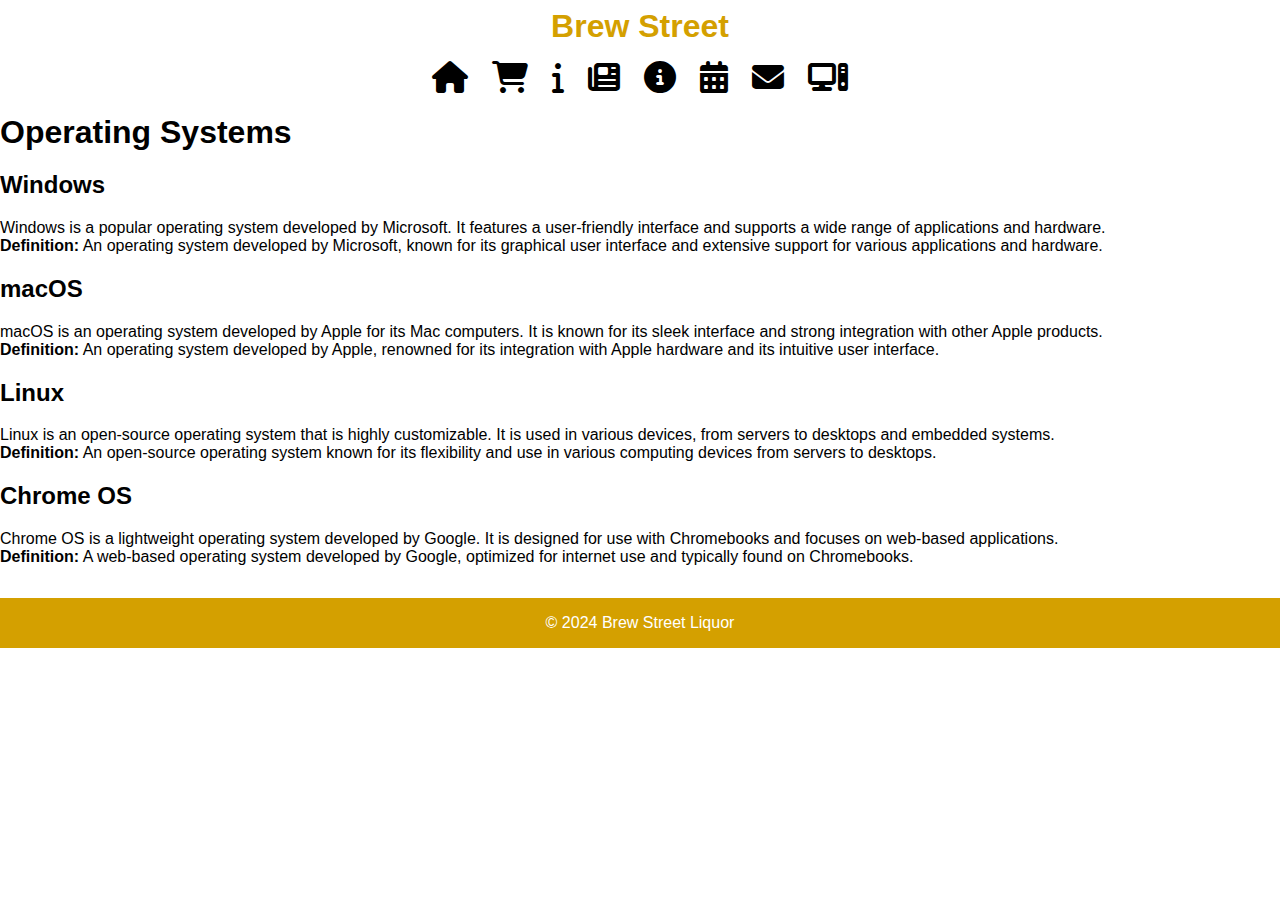
<file: html/computer.html>
<!DOCTYPE html>
<html lang="en">
<head>
    <meta charset="UTF-8">
    <meta name="viewport" content="width=device-width, initial-scale=1.0">
    <link rel="stylesheet" href="https://cdnjs.cloudflare.com/ajax/libs/font-awesome/6.5.2/css/all.min.css">
    <link rel="stylesheet" href="style3.css">
    <title>Magazine - Brew Street Liquor</title>
</head>

<body>
    <header>
        <a href="index.html" class="logo">Brew Street</a>

        <nav>
            <a href="index.html" class="home-icon"><i class="fa-solid fa-house"></i></a>
            <a href="shop.html" class="shopping-icon"><i class="fa-solid fa-cart-shopping"></i></a>
            <!-- New "Shop Details" Icon -->
            <a href="productdetails.html" class="shop-details-icon"><i class="fa-solid fa-info"></i></a>
            <a href="magazine.html" class="magazine-icon"><i class="fa-solid fa-newspaper"></i></a>
            <a href="um history.html" class="details-icon"><i class="fa-solid fa-info-circle"></i></a>
            <a href="event.html" class="event-icon"><i class="fa-solid fa-calendar-days"></i></a>
            <a href="contact.html" class="contact-icon" target="_blank"><i class="fa-solid fa-envelope"></i></a>
            <!-- New Computer Icon -->
            <a href="computer.html" class="computer-icon"><i class="fa-solid fa-computer"></i></a>
        </nav>
    </header>

    <!-- Existing content -->

    <!-- Operating Systems Section -->
    <section class="operating-systems">
        <h1>Operating Systems</h1>
        <div class="os-grid">
            <div class="os-card">
                <h2>Windows</h2>
                
                <p>Windows is a popular operating system developed by Microsoft. It features a user-friendly interface and supports a wide range of applications and hardware.</p>
                <p><strong>Definition:</strong> An operating system developed by Microsoft, known for its graphical user interface and extensive support for various applications and hardware.</p>
            </div>
            <div class="os-card">
                <h2>macOS</h2>
                
                <p>macOS is an operating system developed by Apple for its Mac computers. It is known for its sleek interface and strong integration with other Apple products.</p>
                <p><strong>Definition:</strong> An operating system developed by Apple, renowned for its integration with Apple hardware and its intuitive user interface.</p>
            </div>
            <div class="os-card">
                <h2>Linux</h2>
                
                <p>Linux is an open-source operating system that is highly customizable. It is used in various devices, from servers to desktops and embedded systems.</p>
                <p><strong>Definition:</strong> An open-source operating system known for its flexibility and use in various computing devices from servers to desktops.</p>
            </div>
            <div class="os-card">
                <h2>Chrome OS</h2>
                <p>Chrome OS is a lightweight operating system developed by Google. It is designed for use with Chromebooks and focuses on web-based applications.</p>
                <p><strong>Definition:</strong> A web-based operating system developed by Google, optimized for internet use and typically found on Chromebooks.</p>
            </div>
        </div>
    </section>

    <!-- Existing content -->

    <footer>
        <p>&copy; 2024 Brew Street Liquor</p>
    </footer>
</body>
</html>
</file>
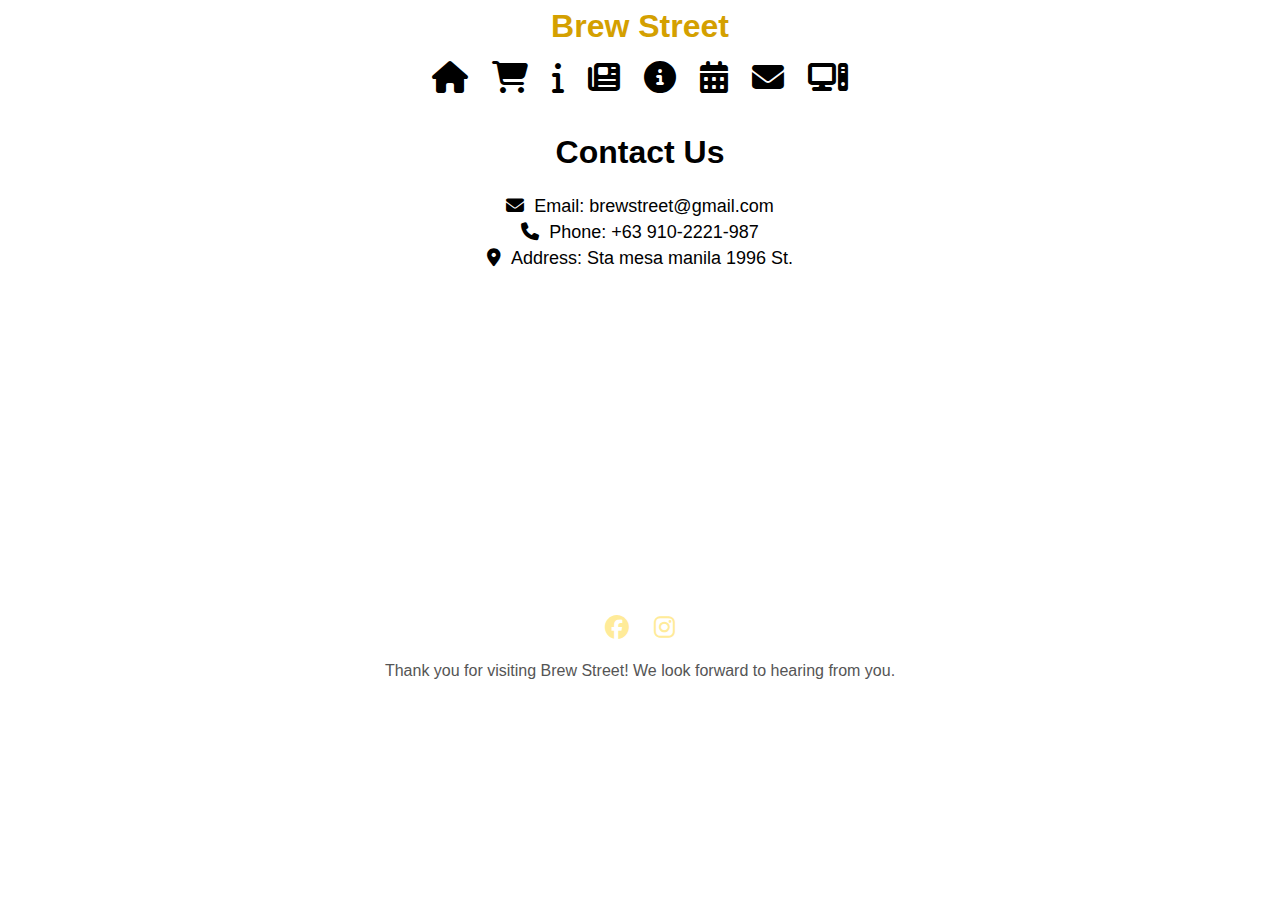
<file: html/contact.html>
<!DOCTYPE html>
<html lang="en">
<head>
    <meta charset="UTF-8">
    <meta name="viewport" content="width=device-width, initial-scale=1.0">
    <link rel="stylesheet" href="https://cdnjs.cloudflare.com/ajax/libs/font-awesome/6.5.2/css/all.min.css">
    <link rel="stylesheet" href="style4.css">
    <title>Contact Us - Brew Street Liquor</title>
</head>
<header>
    <a href="index.html" class="logo">Brew Street</a>

    <nav>
        <a href="index.html" class="home-icon"><i class="fa-solid fa-house"></i></a>
        <a href="shop.html" class="shopping-icon"><i class="fa-solid fa-cart-shopping"></i></a>
        <!-- New "Shop Details" Icon -->
        <a href="productdetails.html" class="shop-details-icon"><i class="fa-solid fa-info"></i></a>
        <a href="magazine.html" class="magazine-icon"><i class="fa-solid fa-newspaper"></i></a>
        <a href="um history.html" class="details-icon"><i class="fa-solid fa-info-circle"></i></a>
        <a href="event.html" class="event-icon"><i class="fa-solid fa-calendar-days"></i></a>
        <a href="contact.html" class="contact-icon" target="_blank"><i class="fa-solid fa-envelope"></i></a>
        <!-- New Computer Icon -->
        <a href="computer.html" class="computer-icon"><i class="fa-solid fa-computer"></i></a>
    </nav>
</header>
<body>
    <!-- Top Icons Navigation -->
    
    

    <section class="contact-us">
        <h1>Contact Us</h1>
    
        <div class="contact-content">
            <div class="contact-details">
                <p><i class="fa-solid fa-envelope"></i>Email: brewstreet@gmail.com</p>
                <p><i class="fa-solid fa-phone"></i>Phone: +63 910-2221-987</p>
                <p><i class="fa-solid fa-map-marker-alt"></i>Address: Sta mesa manila 1996 St.</p>
            </div>
    
            <div class="map">
                <iframe
                    src="https://www.google.com/maps/embed?pb=!1m18!1m12!1m3!1d1890.1426277880522!2d121.0210237083343!3d14.597666682054527!2m3!1f0!2f0!3f0!3m2!1i1024!2i768!4f13.1!3m3!1m2!1s0x3397c9e642e54baf%3A0x17a784c44afb692c!2sSanta+Mesa%2C+Manila%2C+Metro+Manila!5e0!3m2!1sen!2sph!4v1696397492315!5m2!1sen!2sph"
                    allowfullscreen>
                </iframe>
            </div>
        </div>
    
        <div class="social-icons">
            <a href="https://facebook.com/brewstreet" target="_blank" class="social-icon"><i class="fa-brands fa-facebook"></i></a>
            <a href="https://instagram.com/brewstreet" target="_blank" class="social-icon"><i class="fa-brands fa-instagram"></i></a>
        </div>
    
        <div class="thank-you">
            <p>Thank you for visiting Brew Street! We look forward to hearing from you.</p>
        </div>
    </section>
</body>
</html>
</file>
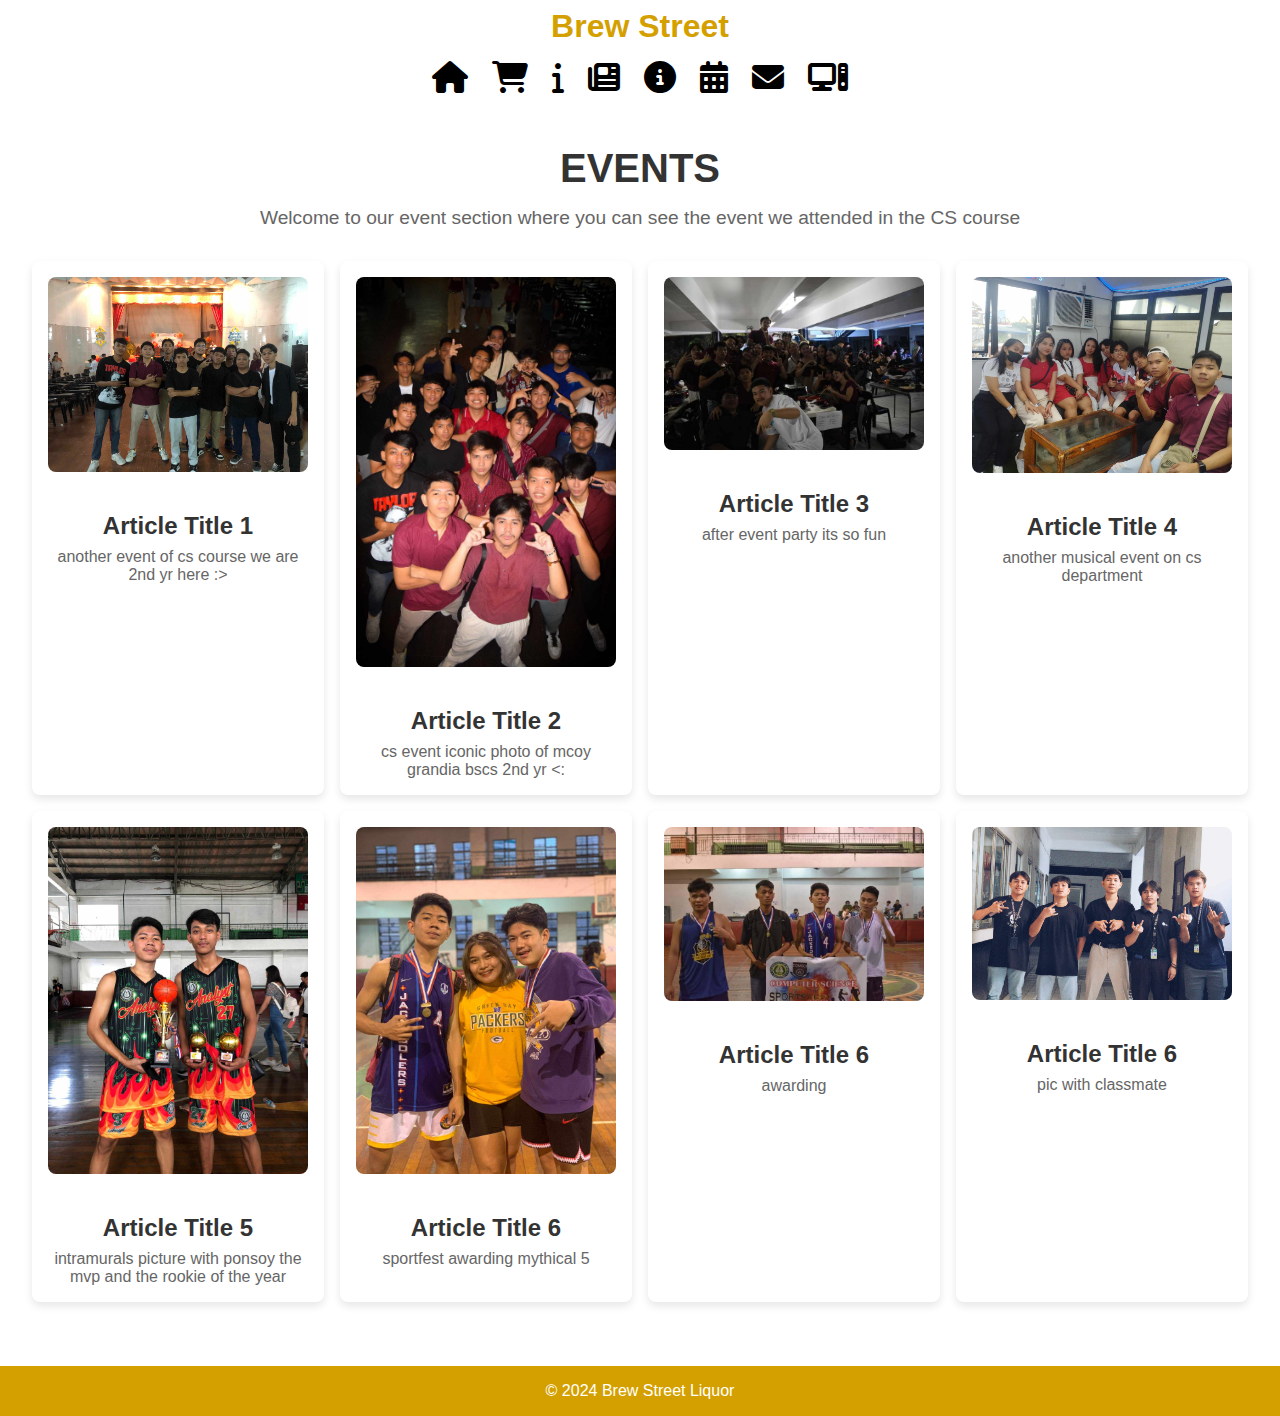
<file: html/event.html>
<!DOCTYPE html>
<html lang="en">
<head>
    <meta charset="UTF-8">
    <meta name="viewport" content="width=device-width, initial-scale=1.0">
    <link rel="stylesheet" href="https://cdnjs.cloudflare.com/ajax/libs/font-awesome/6.5.2/css/all.min.css">
    <link rel="stylesheet" href="style6.css">
    <title>Contact Us - Brew Street Liquor</title>
</head>
<header>
    <a href="index.html" class="logo">Brew Street</a>

    <nav>
        <a href="index.html" class="home-icon"><i class="fa-solid fa-house"></i></a>
        <a href="shop.html" class="shopping-icon"><i class="fa-solid fa-cart-shopping"></i></a>
        <!-- New "Shop Details" Icon -->
        <a href="productdetails.html" class="shop-details-icon"><i class="fa-solid fa-info"></i></a>
        <a href="magazine.html" class="magazine-icon"><i class="fa-solid fa-newspaper"></i></a>
        <a href="um history.html" class="details-icon"><i class="fa-solid fa-info-circle"></i></a>
        <a href="event.html" class="event-icon"><i class="fa-solid fa-calendar-days"></i></a>
        <a href="contact.html" class="contact-icon" target="_blank"><i class="fa-solid fa-envelope"></i></a>
        <!-- New Computer Icon -->
        <a href="computer.html" class="computer-icon"><i class="fa-solid fa-computer"></i></a>
    </nav>
</header>
<body>
    <!-- Top Icons Navigation -->
    
    <!-- Magazine Content Section -->
    <section id="magazine-content" class="magazine">
        <h1>EVENTS</h1>
        <p>Welcome to our event section where you can see the event we attended in the CS course</p>
        
        <div class="magazine-grid">
            <div class="magazine-article">
                <img src="eyahh.jpg" alt="PERSONAL">
                <h2>Article Title 1</h2>
                <p>another event of cs course we are 2nd yr here :></p>
            </div>
            <div class="magazine-article">
                <img src="myboyy.jpg" alt="FAMILY">
                <h2>Article Title 2</h2>
                <p>cs event iconic photo of mcoy grandia bscs 2nd yr <:</p>
            </div>
            <div class="magazine-article">
                <img src="musicalevent1.jpg" alt="FRIENDS">
                <h2>Article Title 3</h2>
                <p>after event party its so fun</p>
            </div>
            <div class="magazine-article">
                <img src="muscialevent2.jpg" alt="PERSONAL">
                <h2>Article Title 4</h2>
                <p>another musical event on cs department</p>
            </div>
            <div class="magazine-article">
                <img src="mythical.jpg" alt="PERSONAL">
                <h2>Article Title 5</h2>
                <p>intramurals picture with ponsoy the mvp and the rookie of the year</p>
            </div>
            <div class="magazine-article">
                <img src="sportfest.jpg" alt="PERSONAL">
                <h2>Article Title 6</h2>
                <p>sportfest awarding mythical 5</p>
            </div>
            <div class="magazine-article">
                <img src="sportfestmythical.jpg" alt="PERSONAL">
                <h2>Article Title 6</h2>
                <p>awarding</p>
            </div>
            <div class="magazine-article">
                <img src="another1.jpg" alt="PERSONAL">
                <h2>Article Title 6</h2>
                <p>pic with classmate</p>
            </div>
            
        </div>
    </section>

    <!-- Footer -->
    <footer>
        &copy; 2024 Brew Street Liquor
    </footer>
    
    <!-- Smooth Scroll Script -->
    <script>
        document.querySelector('.magazine-icon').addEventListener('click', function(e) {
            e.preventDefault();
            document.querySelector('.magazine-cover').scrollIntoView({ behavior: 'smooth' });
        });
    </script>
</body>
</html>
</file>
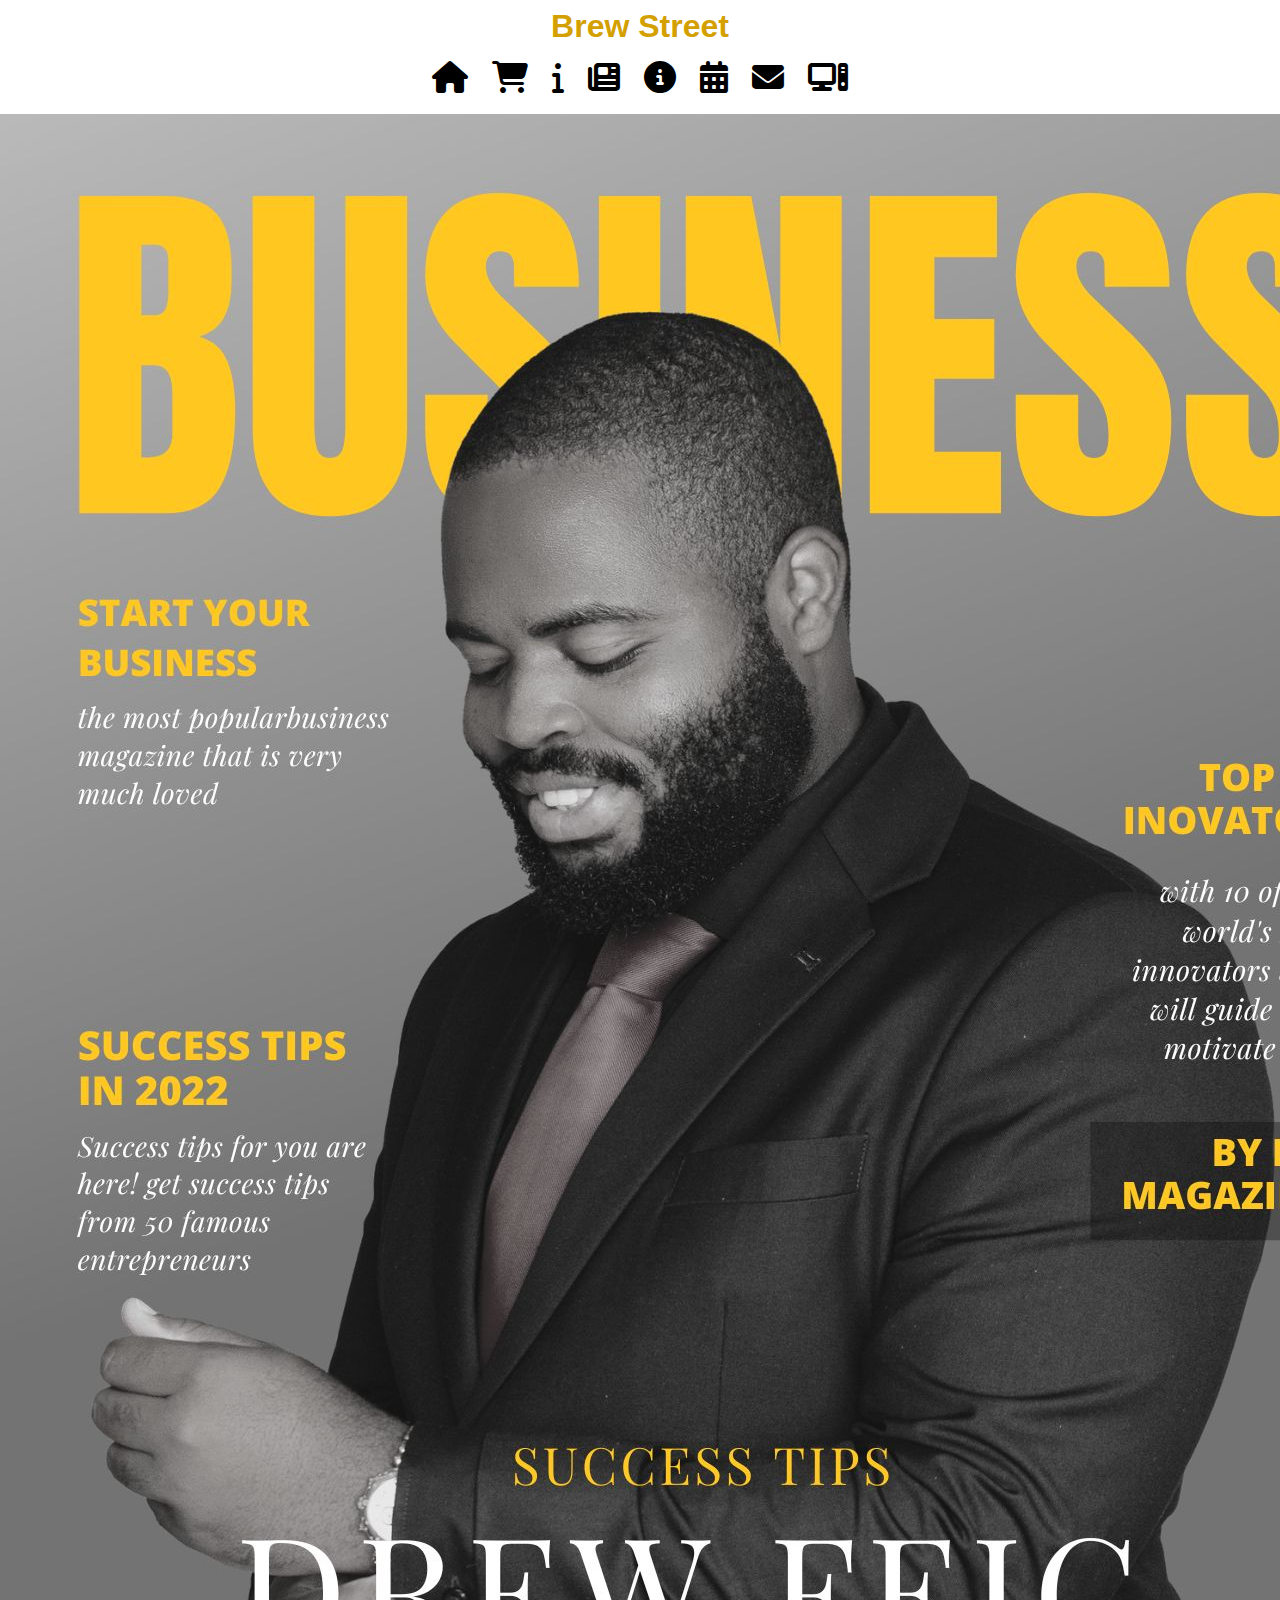
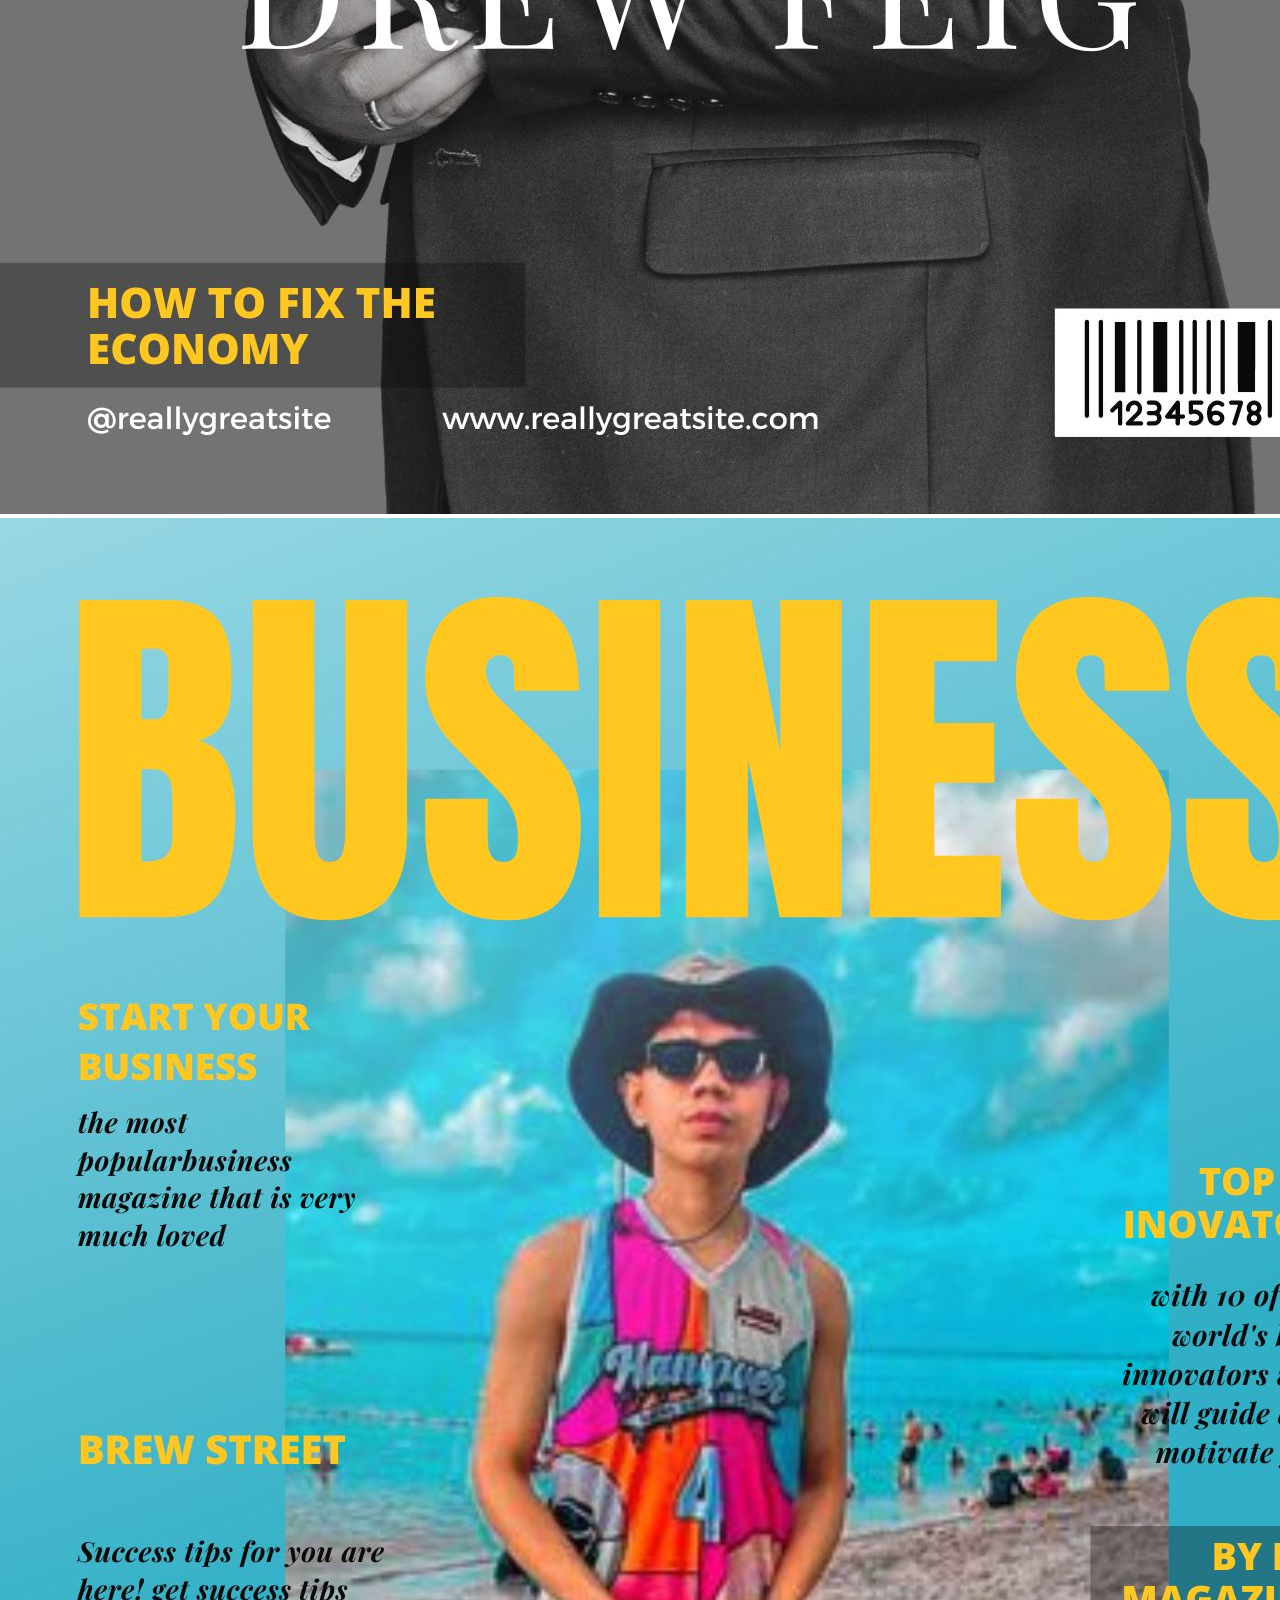
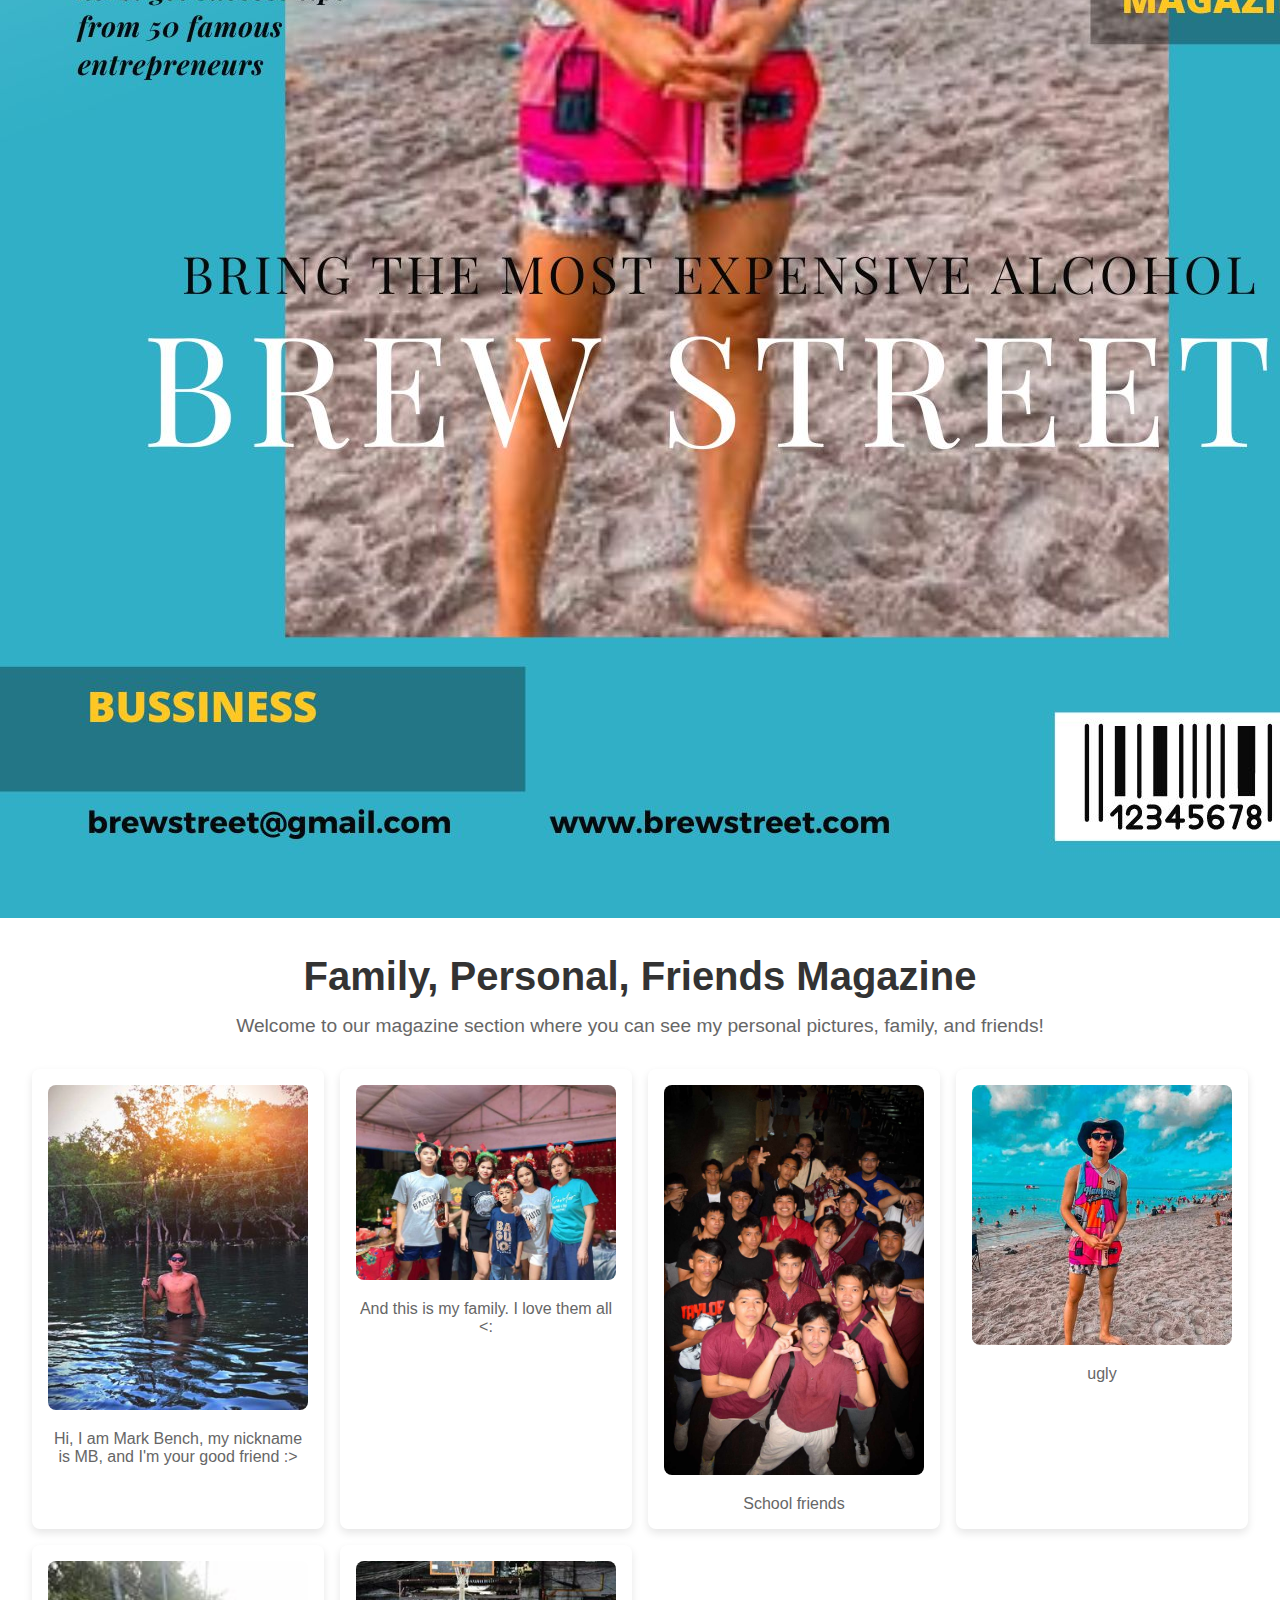
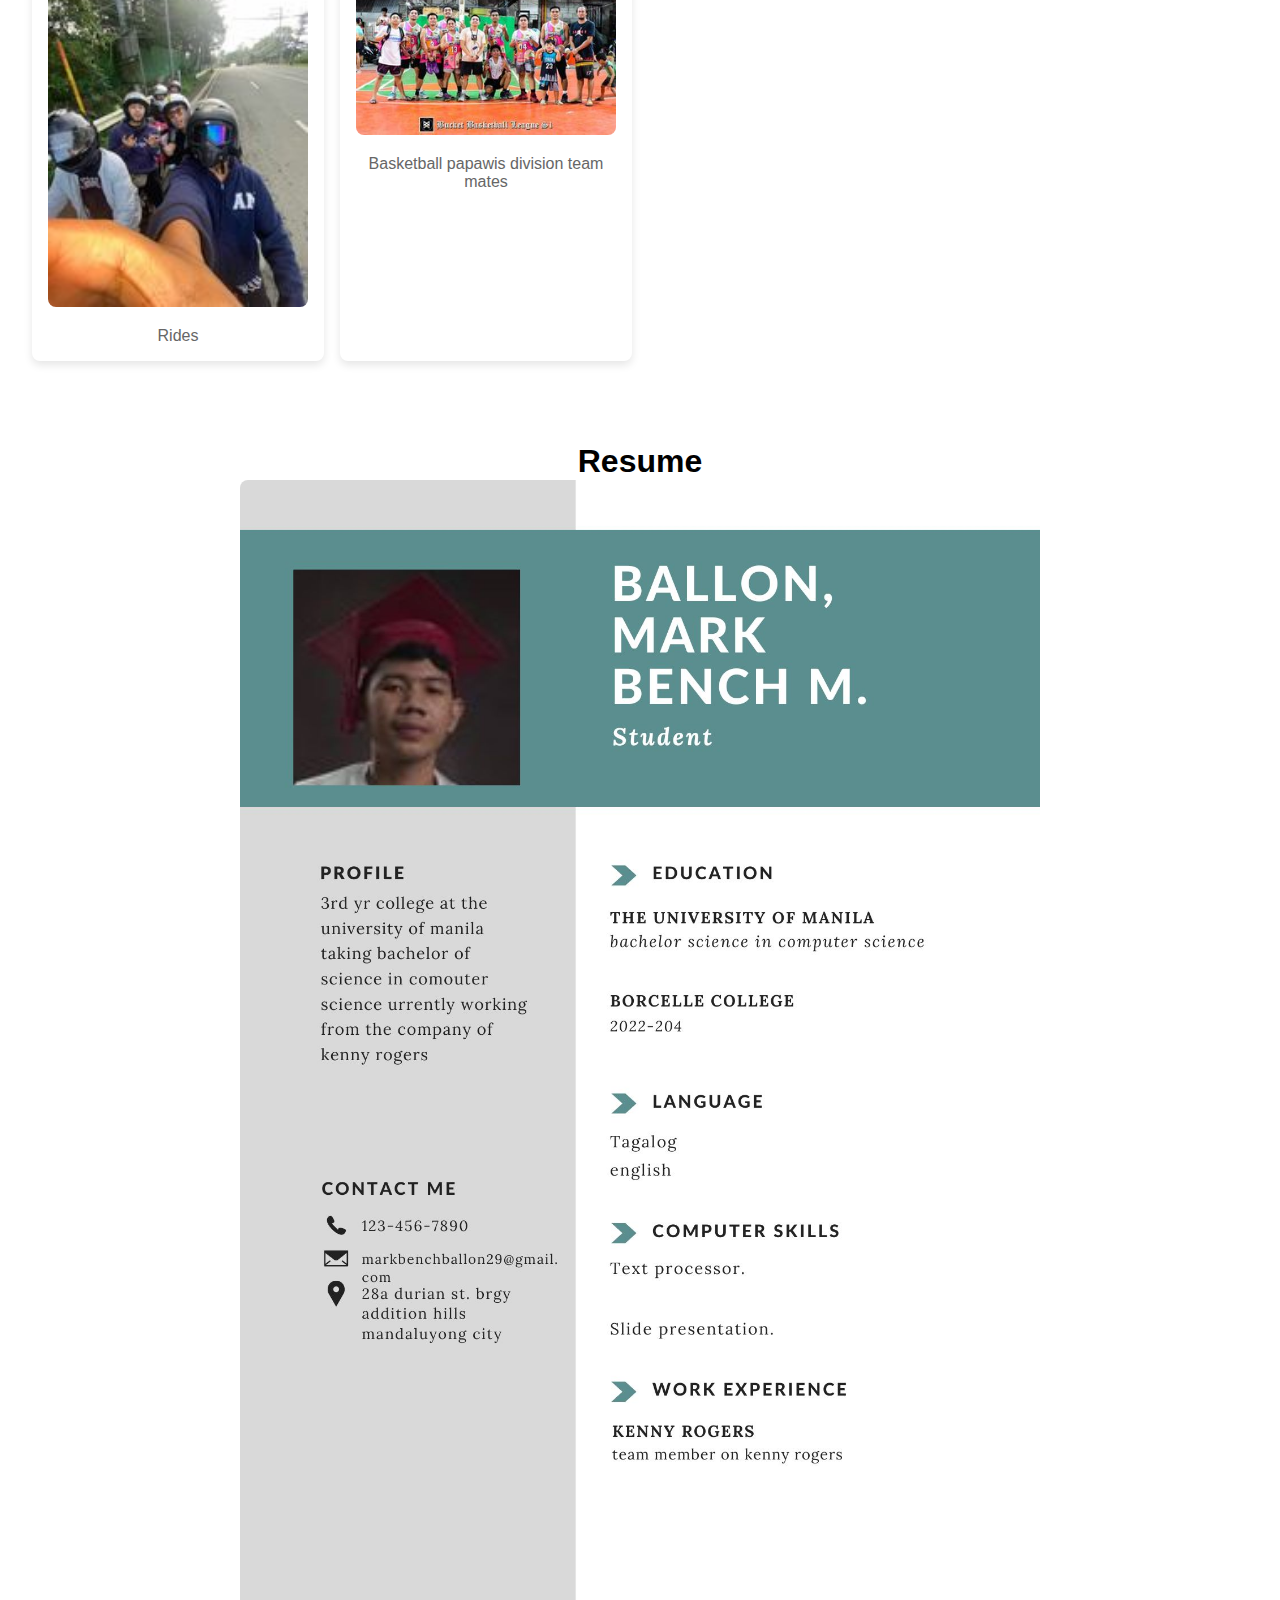
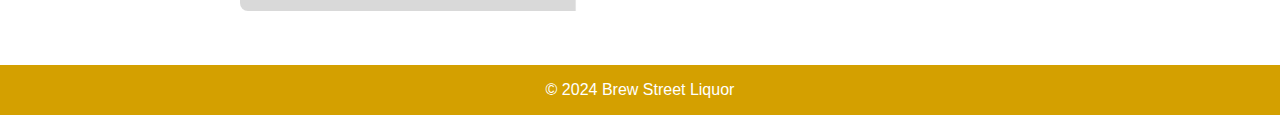
<file: html/magazine.html>
<!DOCTYPE html>
<html lang="en">
<head>
    <meta charset="UTF-8">
    <meta name="viewport" content="width=device-width, initial-scale=1.0">
    <link rel="stylesheet" href="https://cdnjs.cloudflare.com/ajax/libs/font-awesome/6.5.2/css/all.min.css">
    <link rel="stylesheet" href="style3.css">
    <title>Magazine - Brew Street Liquor</title>
</head>

<header>
    <a href="index.html" class="logo">Brew Street</a>

    <nav>
        <a href="index.html" class="home-icon"><i class="fa-solid fa-house"></i></a>
        <a href="shop.html" class="shopping-icon"><i class="fa-solid fa-cart-shopping"></i></a>
        <!-- New "Shop Details" Icon -->
        <a href="productdetails.html" class="shop-details-icon"><i class="fa-solid fa-info"></i></a>
        <a href="magazine.html" class="magazine-icon"><i class="fa-solid fa-newspaper"></i></a>
        <a href="um history.html" class="details-icon"><i class="fa-solid fa-info-circle"></i></a>
        <a href="event.html" class="event-icon"><i class="fa-solid fa-calendar-days"></i></a>
        <a href="contact.html" class="contact-icon" target="_blank"><i class="fa-solid fa-envelope"></i></a>
        <!-- New Computer Icon -->
        <a href="computer.html" class="computer-icon"><i class="fa-solid fa-computer"></i></a>
    </nav>
</header>
</header>
<body>

    <div class="magazine-cover"></div>
    <img src="magcov2.jpg" alt="Magazine Cover" class="cover-image">

    <div class="magazine-cover">
        <img src="magcov.jpg" alt="Magazine Cover" class="cover-image">
    </div>

    <!-- Magazine Content Section -->
    <section id="magazine-content" class="magazine">
        <h1>Family, Personal, Friends Magazine</h1>
        <p>Welcome to our magazine section where you can see my personal pictures, family, and friends!</p>
        
        <div class="magazine-grid">
            <div class="magazine-article">
                <img src="mb.jpg" alt="PERSONAL">
                <p>Hi, I am Mark Bench, my nickname is MB, and I'm your good friend :></p>
            </div>
            <div class="magazine-article">
                <img src="family.jpg" alt="FAMILY">
                <p>And this is my family. I love them all <:</p>
            </div>
            <div class="magazine-article">
                <img src="friends1.jpg" alt="FRIENDS">
                <p>School friends</p>
            </div>
            <div class="magazine-article">
                <img src="mb2.jpg" alt="PERSONAL">
                <p>ugly</p>
            </div>
            <div class="magazine-article">
                <img src="rides.jpg" alt="PERSONAL">
                <p>Rides</p>
            </div>
            <div class="magazine-article">
                <img src="bball.jpg" alt="PERSONAL">
                <p>Basketball papawis division team mates</p>
            </div>
        </div>
    </section>

    <!-- Resume Section -->
    <section id="resume-section" class="resume">
        <h1>Resume</h1>
        <div class="resume-cover">
            <img src="resume.jpg" alt="Resume" class="resume-image">
        </div>
    </section>

    <!-- Footer -->
    <footer>
        &copy; 2024 Brew Street Liquor
    </footer>

    <!-- Smooth Scroll Script -->
    <script>
        document.querySelector('.magazine-icon').addEventListener('click', function(e) {
            e.preventDefault();
            document.querySelector('.magazine-cover').scrollIntoView({ behavior: 'smooth' });
        });
    </script>
</body>
</html>
</file>
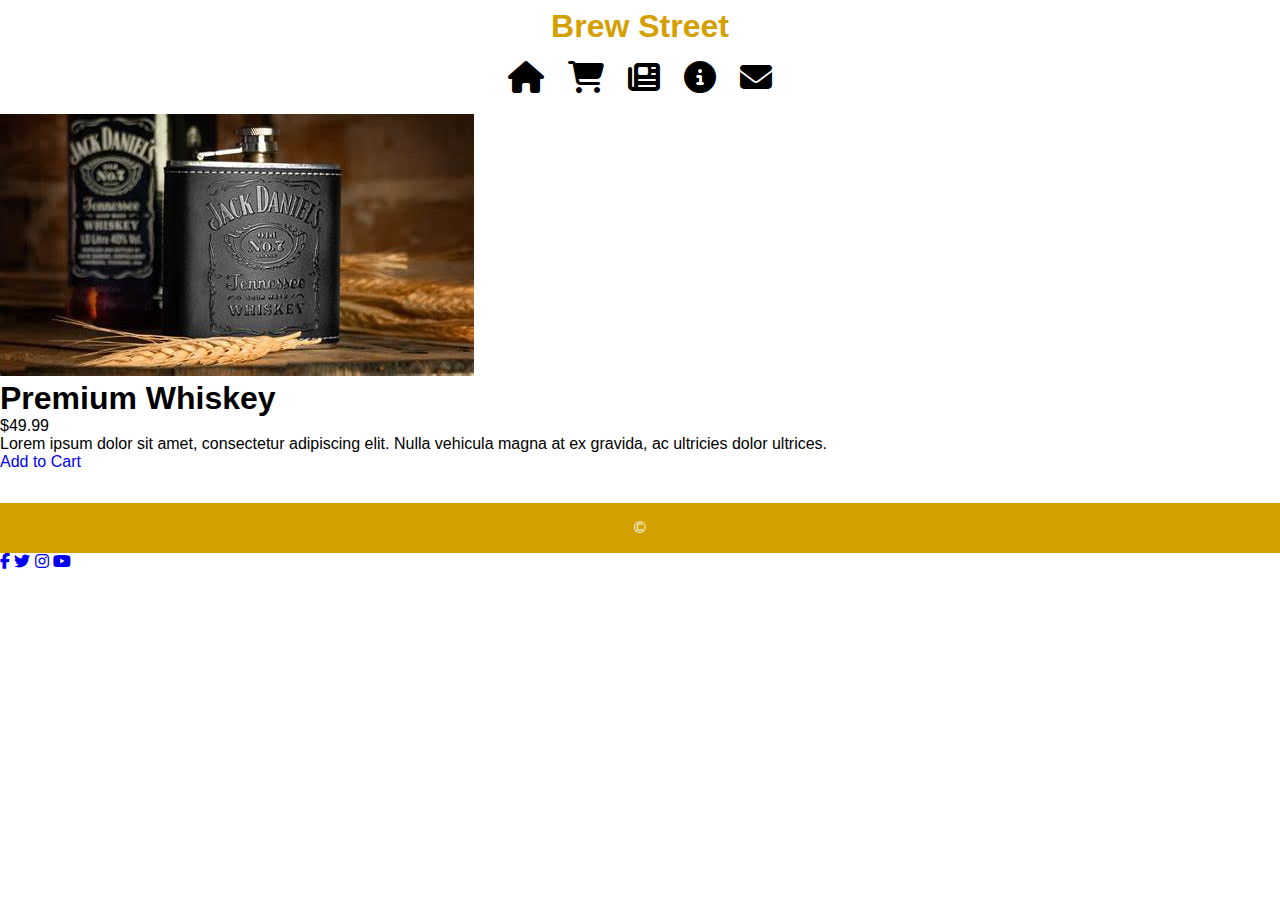
<file: html/product.html>
<!DOCTYPE html>
<html lang="en">
<head>
    <meta charset="UTF-8">
    <meta name="viewport" content="width=device-width, initial-scale=1.0">
    <link rel="stylesheet" href="https://cdnjs.cloudflare.com/ajax/libs/font-awesome/6.5.2/css/all.min.css">
    <link rel="stylesheet" href="style2.css">
    <title>Product Details - Brew Street Liquor</title>
</head>
<body>
    <header>
        <a href="index.html" class="logo">Brew Street</a>

        <nav>
            <a href="index.html" class="home-icon"><i class="fa-solid fa-house"></i></a>
            <a href="shop.html" class="shopping-icon"><i class="fa-solid fa-cart-shopping"></i></a>
            <a href="magazine.html" class="magazine-icon"><i class="fa-solid fa-newspaper"></i></a>
            <a href="details.html" class="details-icon"><i class="fa-solid fa-info-circle"></i></a>
            <a href="contact.html" class="contact-icon"><i class="fa-solid fa-envelope"></i></a>
        </nav>
    </header>

    <section class="product-details">
        <div class="product-image">
            <img src="whiskey.jpg" alt="Whiskey">
        </div>
        <div class="product-info">
            <h1>Premium Whiskey</h1>
            <p class="price">$49.99</p>
            <p>Lorem ipsum dolor sit amet, consectetur adipiscing elit. Nulla vehicula magna at ex gravida, ac ultricies dolor ultrices.</p>
            <a href="shop.html" class="btn">Add to Cart</a>
        </div>
    </section>

    <footer>
        <p>&copy;</p>
    </footer>

    <div class="social-icons">
        <a href="#" class="social-icon"><i class="fa-brands fa-facebook-f"></i></a>
        <a href="#" class="social-icon"><i class="fa-brands fa-twitter"></i></a>
        <a href="#" class="social-icon"><i class="fa-brands fa-instagram"></i></a>
        <a href="#" class="social-icon"><i class="fa-brands fa-youtube"></i></a>
    </div>
</body>
</html>
</file>
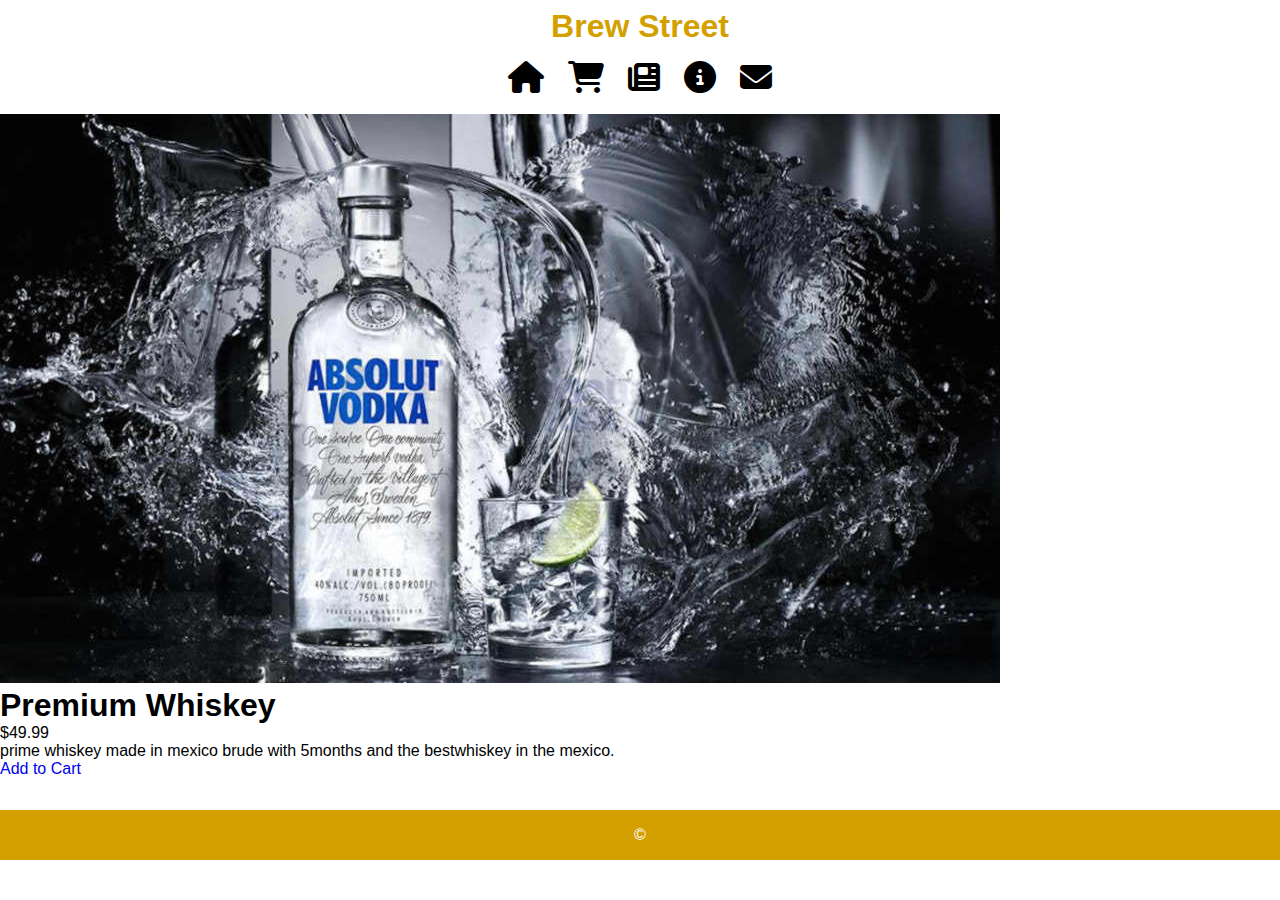
<file: html/product2.html>
<!DOCTYPE html>
<html lang="en">
<head>
    <meta charset="UTF-8">
    <meta name="viewport" content="width=device-width, initial-scale=1.0">
    <link rel="stylesheet" href="https://cdnjs.cloudflare.com/ajax/libs/font-awesome/6.5.2/css/all.min.css">
    <link rel="stylesheet" href="style2.css">
    <title>Product Details - Brew Street Liquor</title>
</head>
<body>
    <header>
        <a href="index.html" class="logo">Brew Street</a>

        <nav>
            <a href="index.html" class="home-icon"><i class="fa-solid fa-house"></i></a>
            <a href="shop.html" class="shopping-icon"><i class="fa-solid fa-cart-shopping"></i></a>
            <a href="magazine.html" class="magazine-icon"><i class="fa-solid fa-newspaper"></i></a>
            <a href="details.html" class="details-icon"><i class="fa-solid fa-info-circle"></i></a>
            <a href="contact.html" class="contact-icon"><i class="fa-solid fa-envelope"></i></a>
        </nav>
    </header>

    <section class="product-details">
        <div class="product-image">
            <img src="vodka.jpg" alt="Whiskey">
        </div>
        <div class="product-info">
            <h1>Premium Whiskey</h1>
            <p class="price">$49.99</p>
            <p class="prime whiskey made in mexico brude with 5months and the bestwhiskey in the mexico"></p>
            <p>prime whiskey made in mexico brude with 5months and the bestwhiskey in the mexico.</p>
            <a href="shop.html" class="btn">Add to Cart</a>
        </div>
    </section>

    <footer>
        <p>&copy;</p>
    </footer>
</body>
</html>
</file>
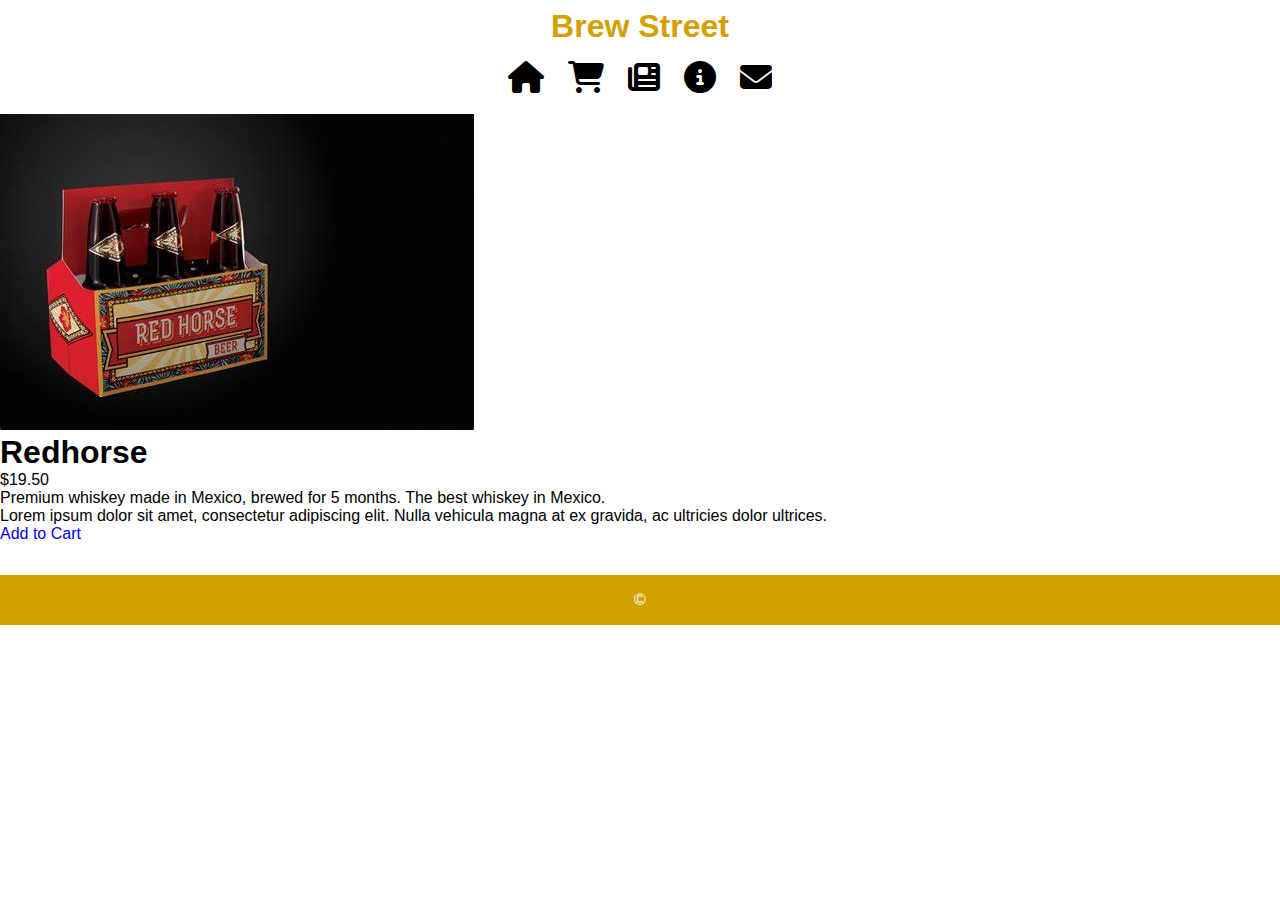
<file: html/product3.html>
<!DOCTYPE html>
<html lang="en">
<head>
    <meta charset="UTF-8">
    <meta name="viewport" content="width=device-width, initial-scale=1.0">
    <link rel="stylesheet" href="https://cdnjs.cloudflare.com/ajax/libs/font-awesome/6.5.2/css/all.min.css">
    <link rel="stylesheet" href="style2.css">
    <title>Product Details - Brew Street Liquor</title>
</head>
<body>
    <header>
        <a href="index.html" class="logo">Brew Street</a>

        <nav>
            <a href="index.html" class="home-icon"><i class="fa-solid fa-house"></i></a>
            <a href="shop.html" class="shopping-icon"><i class="fa-solid fa-cart-shopping"></i></a>
            <a href="magazine.html" class="magazine-icon"><i class="fa-solid fa-newspaper"></i></a>
            <a href="details.html" class="details-icon"><i class="fa-solid fa-info-circle"></i></a>
            <a href="contact.html" class="contact-icon"><i class="fa-solid fa-envelope"></i></a>
        </nav>
    </header>

    <section class="product-details">
        <div class="product-image">
            <img src="redhorse.jpg" alt="Redhorse">
        </div>
        <div class="product-info">
            <h1>Redhorse</h1>
            <p class="price">$19.50</p>
            <p class="description">Premium whiskey made in Mexico, brewed for 5 months. The best whiskey in Mexico.</p>
            <p>Lorem ipsum dolor sit amet, consectetur adipiscing elit. Nulla vehicula magna at ex gravida, ac ultricies dolor ultrices.</p>
            <a href="shop.html" class="btn">Add to Cart</a>
        </div>
    </section>

    <footer>
        <p>&copy; </p>
    </footer>
</body>
</html>
</file>
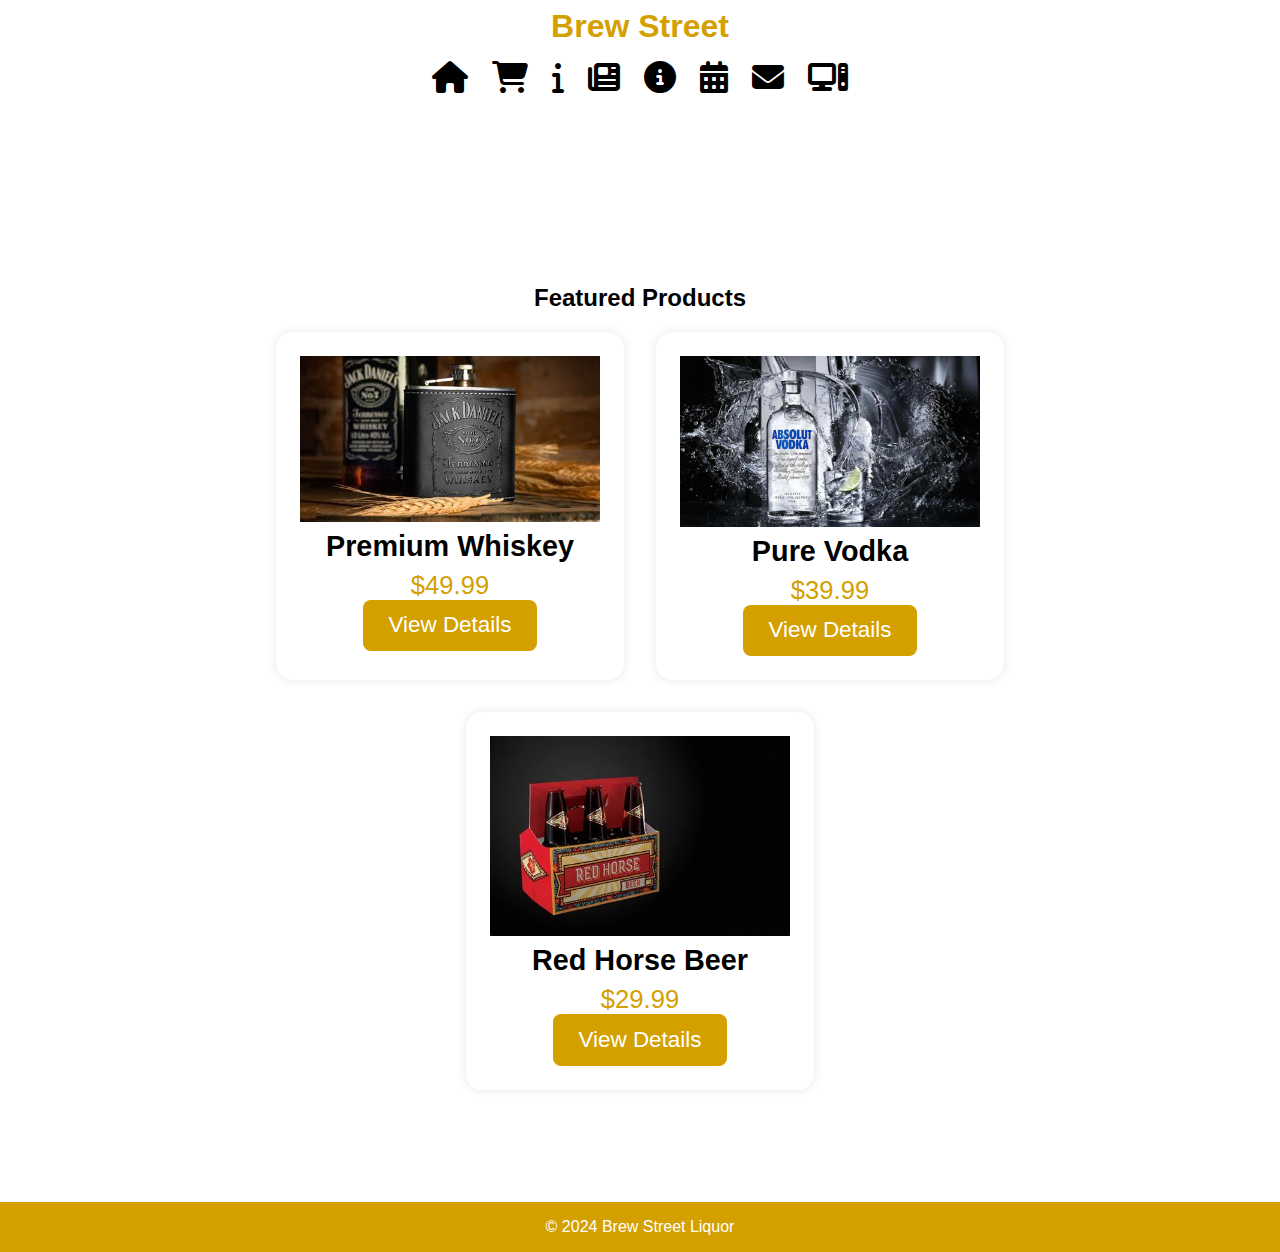
<file: html/shop.html>
<!DOCTYPE html>
<html lang="en">
<head>
    <meta charset="UTF-8">
    <meta name="viewport" content="width=device-width, initial-scale=1.0">
    <link rel="stylesheet" href="https://cdnjs.cloudflare.com/ajax/libs/font-awesome/6.5.2/css/all.min.css">
    <link rel="stylesheet" href="style2.css">
    <title>Brew Street Liquor</title>
</head>

<header>
    <a href="index.html" class="logo">Brew Street</a>

    <nav>
        <a href="index.html" class="home-icon"><i class="fa-solid fa-house"></i></a>
        <a href="shop.html" class="shopping-icon"><i class="fa-solid fa-cart-shopping"></i></a>
        <!-- New "Shop Details" Icon -->
        <a href="productdetails.html" class="shop-details-icon"><i class="fa-solid fa-info"></i></a>
        <a href="magazine.html" class="magazine-icon"><i class="fa-solid fa-newspaper"></i></a>
        <a href="um history.html" class="details-icon"><i class="fa-solid fa-info-circle"></i></a>
        <a href="event.html" class="event-icon"><i class="fa-solid fa-calendar-days"></i></a>
        <a href="contact.html" class="contact-icon" target="_blank"><i class="fa-solid fa-envelope"></i></a>
        <!-- New Computer Icon -->
        <a href="computer.html" class="computer-icon"><i class="fa-solid fa-computer"></i></a>
    </nav>
</header>

<body>
    <!-- Top Icons Navigation -->
    

    <section class="featured-products">
        <h2>Featured Products</h2>
        <div class="product-grid">
            <div class="product-card">
                <img src="whiskey.jpg" alt="Whiskey">
                <h3>Premium Whiskey</h3>
                <p>$49.99</p>
                <a href="product.html" class="btn">View Details</a>
            </div>
            <div class="product-card">
                <img src="vodka.jpg" alt="Vodka">
                <h3>Pure Vodka</h3>
                <p>$39.99</p>
                <a href="product2.html" class="btn">View Details</a>
            </div>
            <!-- Add more products here -->
            <div class="product-card">
                <img src="redhorse.jpg" alt="Red Horse Beer">
                <h3>Red Horse Beer</h3>
                <p>$29.99</p>
                <a href="product3.html" class="btn">View Details</a>
            </div>
        </div>
    </section>

    <footer>
        <p>&copy; 2024 Brew Street Liquor</p>
    </footer>
</body>
</html>
</file>
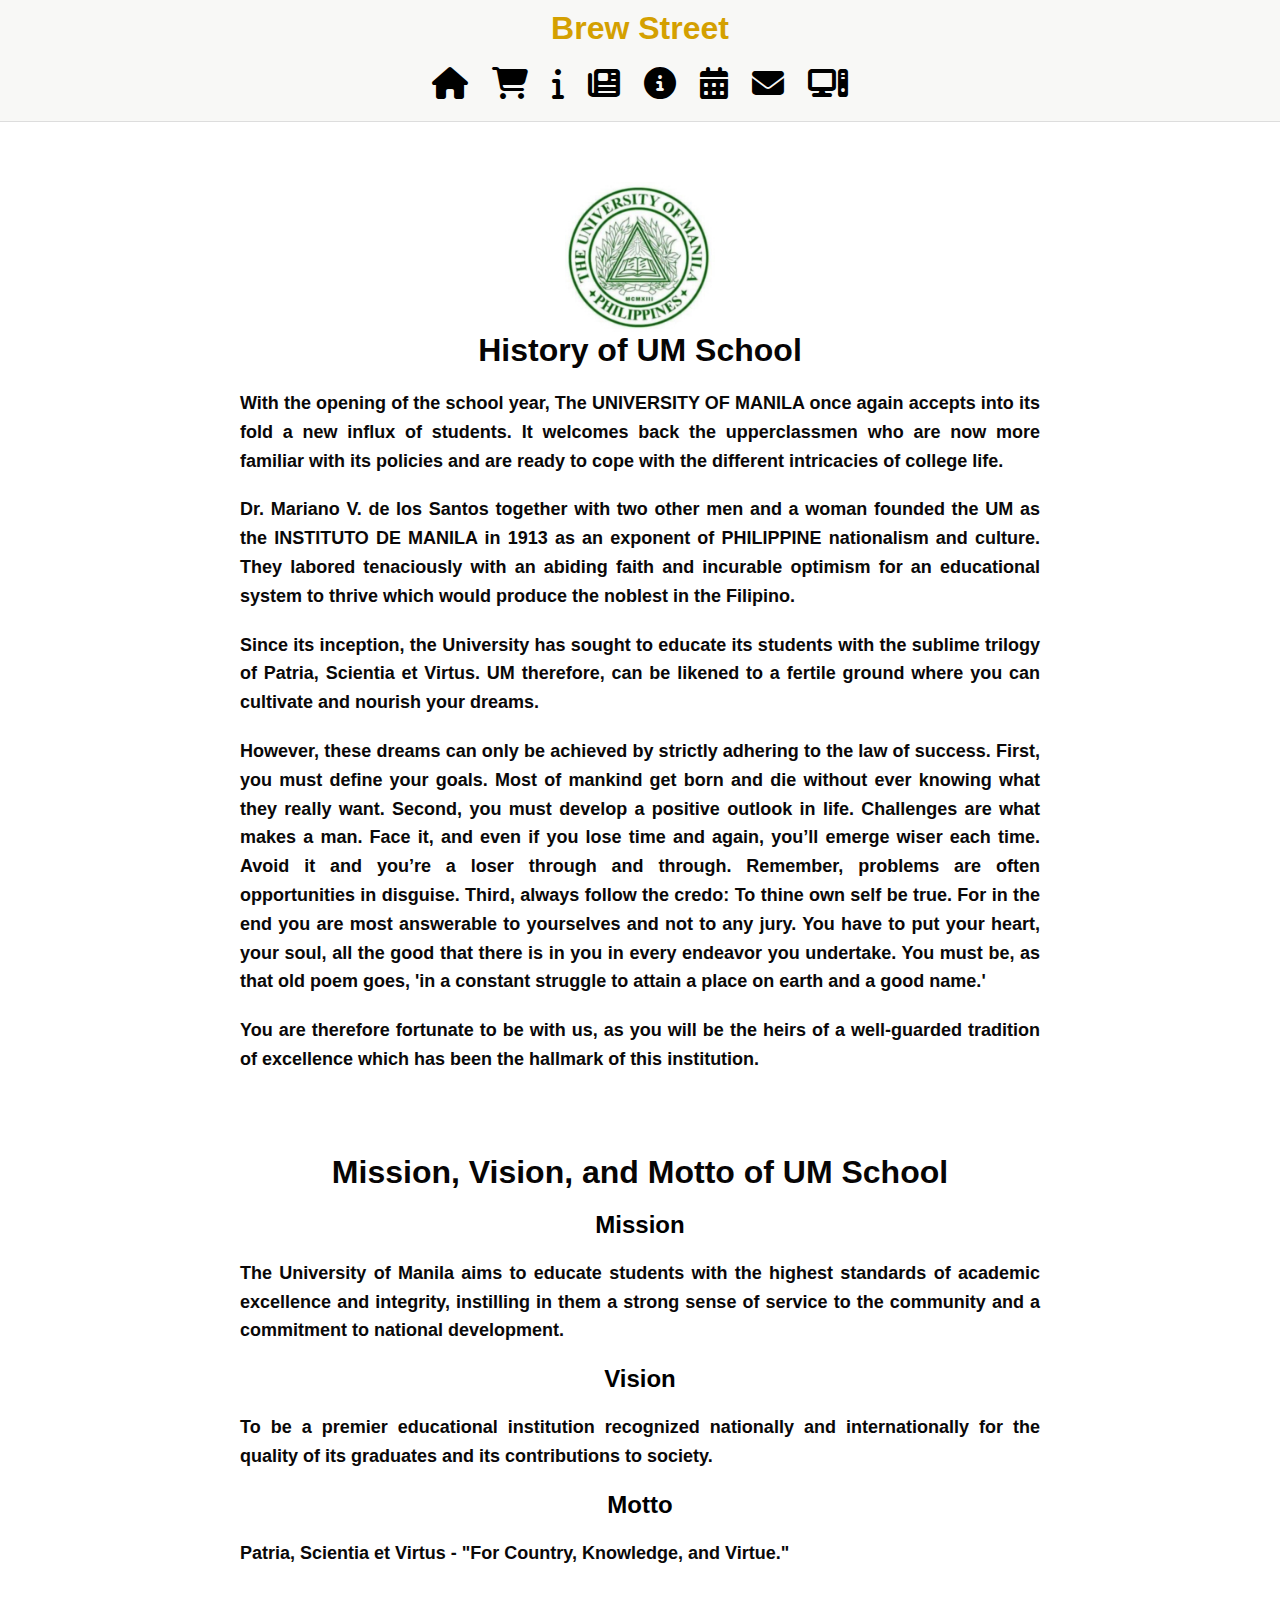
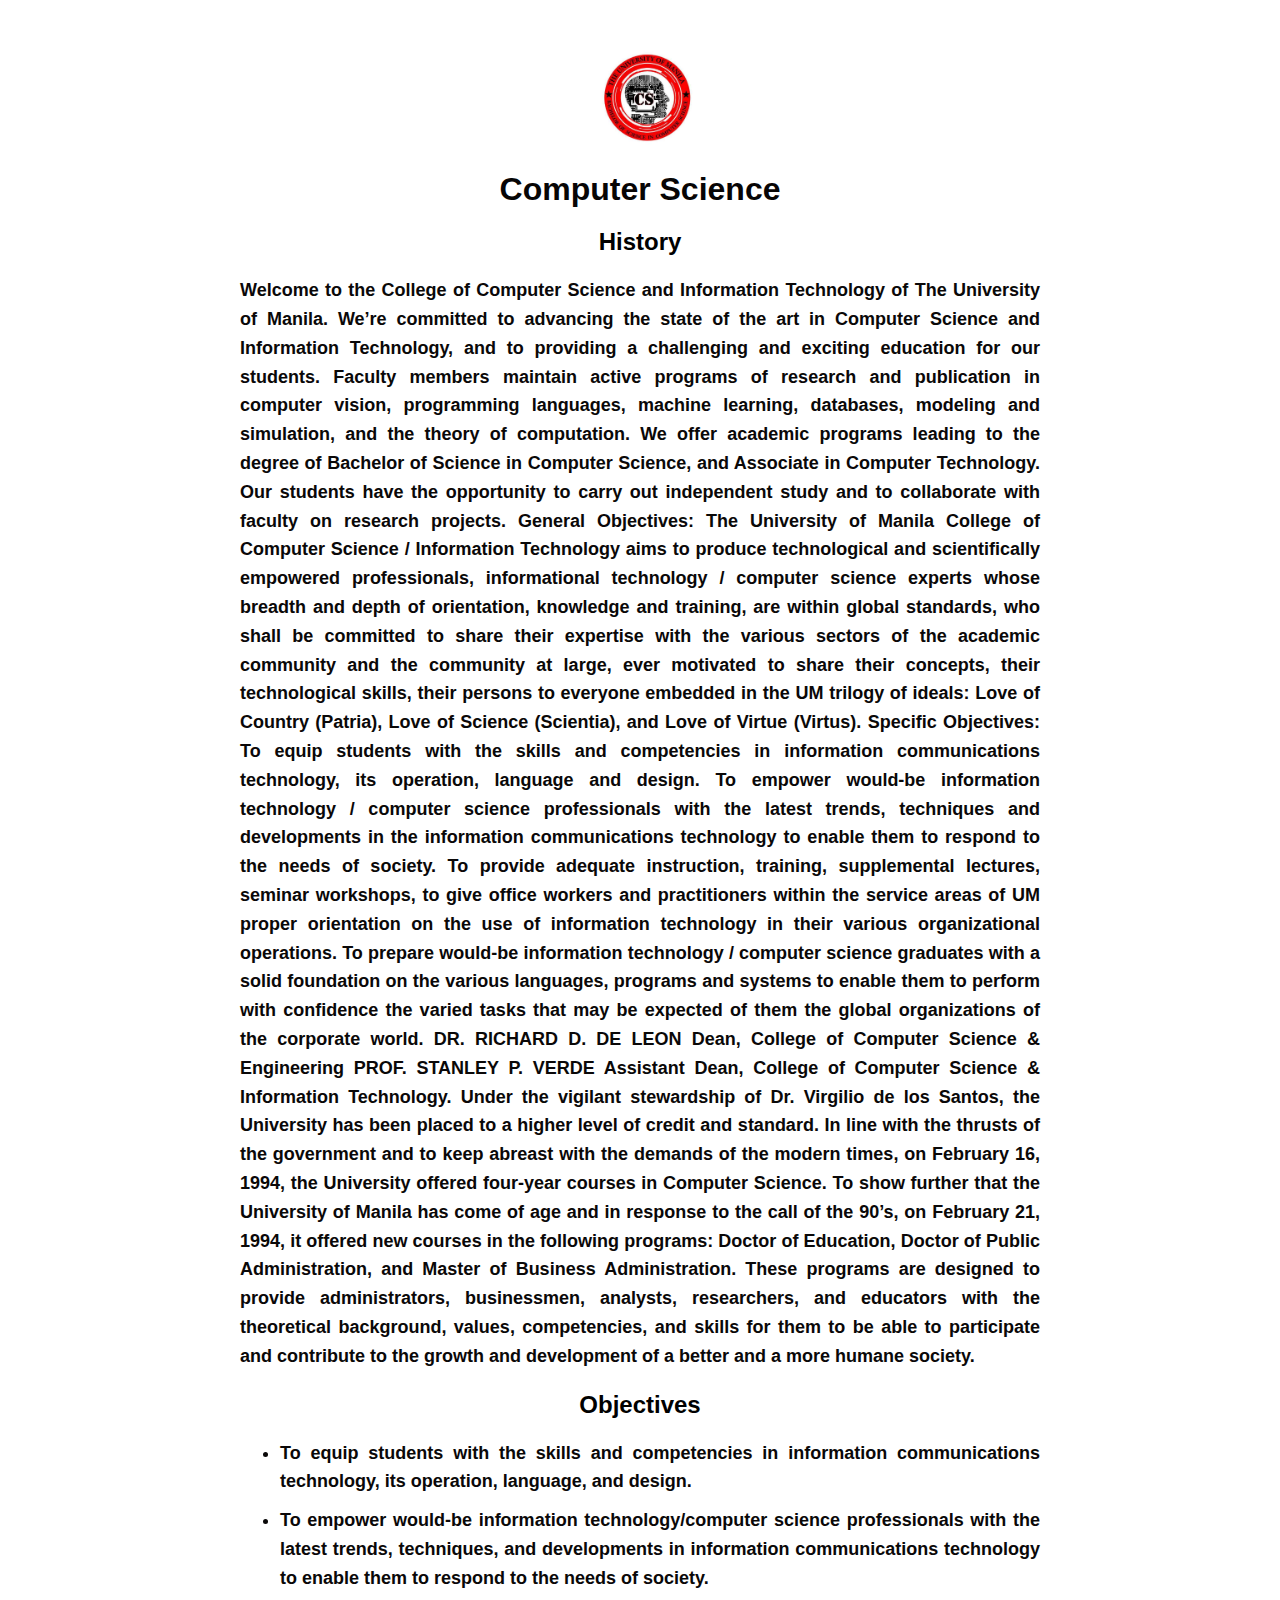
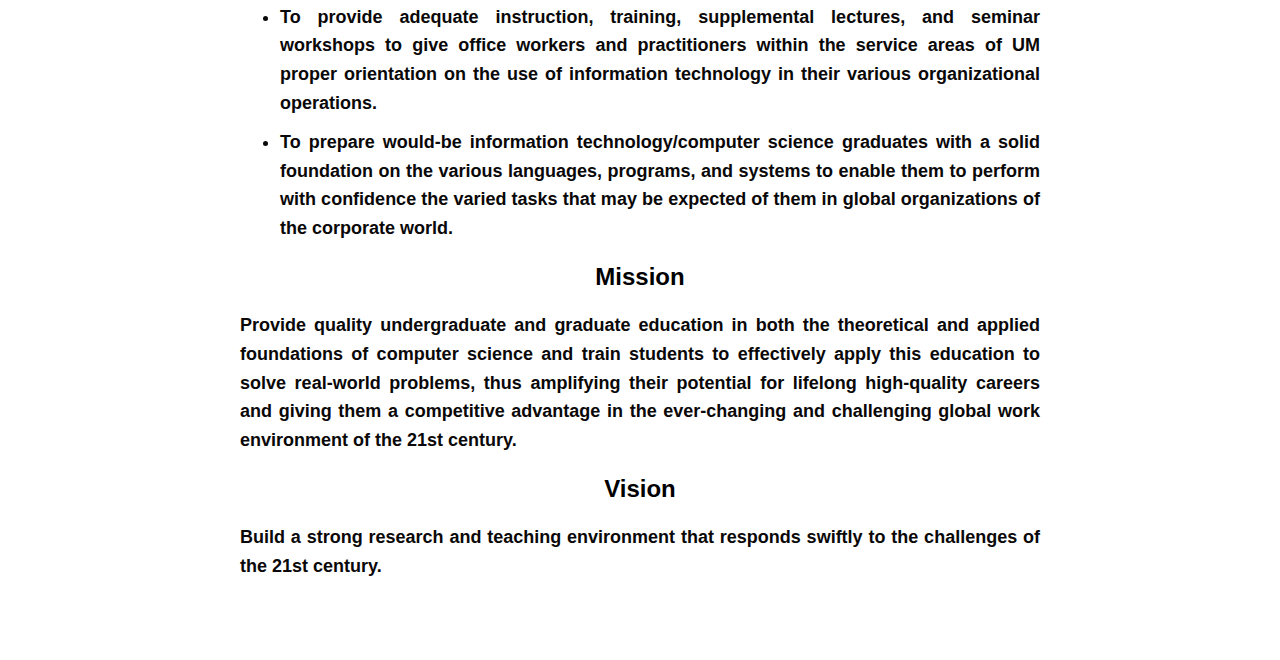
<file: html/um history.html>
<!DOCTYPE html>
<html lang="en">
<head>
    <meta charset="UTF-8">
    <meta name="viewport" content="width=device-width, initial-scale=1.0">
    <link rel="stylesheet" href="https://cdnjs.cloudflare.com/ajax/libs/font-awesome/6.5.2/css/all.min.css">
    <link rel="stylesheet" href="style 5.css">
    <title>UM History - School Page</title>
    <style>
        /* General Reset */
        body, h1, h2, p, ul, a {
            margin: 0;
            padding: 0;
            font-family: Arial, sans-serif;
        }

        a {
            text-decoration: none;
            color: inherit;
        }

        /* Header */
        header {
            text-align: center;
            background-color: #f8f8f6;
            padding: 10px;
            border-bottom: 1px solid #ddd;
        }

        header .logo {
            font-size: 2rem;
            color: #d4a000;
            font-weight: 700;
            margin-bottom: 10px;
        }

        nav {
            display: flex;
            justify-content: center;
            align-items: center;
            gap: 1.5rem;
            padding: 10px;
        }

        nav a {
            font-size: 24px;
            color: #000;
            transition: 0.3s ease;
        }

        nav a:hover,
        nav a.active {
            color: #d4a000;
            border-bottom: 2px solid #d4a000;
        }

        /* Logo Styles */
        .logo-image {
            width: 150px;
            height: 150px;
            border-radius: 50%;
            object-fit: cover;
            border: none;
            margin: 20px 0;
        }

        /* UM Logo */
        .um-logo {
            display: block;
            margin: 0 auto;
            width: 150px;
            height: auto;
        }

        /* CS Logo */
        .cs-logo {
            display: block;
            margin: 0 auto 20px;
            width: 150px;
            height: auto;
        }

        /* Content Sections */
        .main-content {
            padding: 20px;
            background-color: #fff;
            color: #000;
        }

        .main-content h1, .main-content h2 {
            text-align: center;
            margin-bottom: 20px;
        }

        .main-content p, .main-content ul {
            text-align: justify;
            margin-bottom: 20px;
        }

        ul {
            padding-left: 40px;
        }

        ul li {
            margin-bottom: 10px;
        }

        /* Footer Styles */
        footer {
            padding: 1rem;
            text-align: center;
            background-color: #d4a000;
            color: #fff;
            font-size: 1rem;
            margin-top: 2rem;
            position: fixed;
            bottom: 0;
            width: 100%;
        }
    </style>
</head>
<body>
    <header>
        <a href="index.html" class="logo">Brew Street</a>
    
        <nav>
            <a href="index.html" class="home-icon"><i class="fa-solid fa-house"></i></a>
            <a href="shop.html" class="shopping-icon"><i class="fa-solid fa-cart-shopping"></i></a>
            <!-- New "Shop Details" Icon -->
            <a href="productdetails.html" class="shop-details-icon"><i class="fa-solid fa-info"></i></a>
            <a href="magazine.html" class="magazine-icon"><i class="fa-solid fa-newspaper"></i></a>
            <a href="um history.html" class="details-icon"><i class="fa-solid fa-info-circle"></i></a>
            <a href="event.html" class="event-icon"><i class="fa-solid fa-calendar-days"></i></a>
            <a href="contact.html" class="contact-icon" target="_blank"><i class="fa-solid fa-envelope"></i></a>
            <!-- New Computer Icon -->
            <a href="computer.html" class="computer-icon"><i class="fa-solid fa-computer"></i></a>
        </nav>
    </header>

    <main class="main-content">
        <section class="history">
            <!-- UM Logo on top of History Section -->
            <img src="umlogo.jpg" alt="UM Logo" class="um-logo">

            <h1>History of UM School</h1>
            <p>With the opening of the school year, The UNIVERSITY OF MANILA once again accepts into its fold a new influx of students. It welcomes back the upperclassmen who are now more familiar with its policies and are ready to cope with the different intricacies of college life.</p>
            <p>Dr. Mariano V. de los Santos together with two other men and a woman founded the UM as the INSTITUTO DE MANILA in 1913 as an exponent of PHILIPPINE nationalism and culture. They labored tenaciously with an abiding faith and incurable optimism for an educational system to thrive which would produce the noblest in the Filipino.</p>
            <p>Since its inception, the University has sought to educate its students with the sublime trilogy of Patria, Scientia et Virtus. UM therefore, can be likened to a fertile ground where you can cultivate and nourish your dreams.</p>
            <p>However, these dreams can only be achieved by strictly adhering to the law of success. First, you must define your goals. Most of mankind get born and die without ever knowing what they really want. Second, you must develop a positive outlook in life. Challenges are what makes a man. Face it, and even if you lose time and again, you’ll emerge wiser each time. Avoid it and you’re a loser through and through. Remember, problems are often opportunities in disguise. Third, always follow the credo: To thine own self be true. For in the end you are most answerable to yourselves and not to any jury. You have to put your heart, your soul, all the good that there is in you in every endeavor you undertake. You must be, as that old poem goes, 'in a constant struggle to attain a place on earth and a good name.'</p>
            <p>You are therefore fortunate to be with us, as you will be the heirs of a well-guarded tradition of excellence which has been the hallmark of this institution.</p>
        </section>
        
        <section class="school-mission-vision">
            <h1>Mission, Vision, and Motto of UM School</h1>
            <h2>Mission</h2>
            <p>The University of Manila aims to educate students with the highest standards of academic excellence and integrity, instilling in them a strong sense of service to the community and a commitment to national development.</p>
            <h2>Vision</h2>
            <p>To be a premier educational institution recognized nationally and internationally for the quality of its graduates and its contributions to society.</p>
            <h2>Motto</h2>
            <p><strong>Patria, Scientia et Virtus</strong> - "For Country, Knowledge, and Virtue."</p>
        </section>

        <section class="cs-section">
            <!-- CS Logo before the Computer Science Section -->
            <img src="cslogo.jpg" alt="CS Logo" class="cs-logo">
            
            <h1>Computer Science</h1>
            
            <h2>History</h2>
            <p>Welcome to the College of Computer Science and Information Technology of The University of Manila. We’re committed to advancing the state of the art in Computer Science and Information Technology, and to providing a challenging and exciting education for our students. Faculty members maintain active programs of research and publication in computer vision, programming languages, machine learning, databases, modeling and simulation, and the theory of computation. We offer academic programs leading to the degree of Bachelor of Science in Computer Science, and Associate in Computer Technology. Our students have the opportunity to carry out independent study and to collaborate with faculty on research projects. General Objectives:

                The University of Manila College of Computer Science / Information Technology aims to produce technological and scientifically empowered professionals, informational technology / computer science experts whose breadth and depth of orientation, knowledge and training, are within global standards, who shall be committed to share their expertise with the various sectors of the academic community and the community at large, ever motivated to share their concepts, their technological skills, their persons to everyone embedded in the UM trilogy of ideals: Love of Country (Patria), Love of Science (Scientia), and Love of Virtue (Virtus).
                
                Specific Objectives: To equip students with the skills and competencies in information communications technology, its operation, language and design. To empower would-be information technology / computer science professionals with the latest trends, techniques and developments in the information communications technology to enable them to respond to the needs of society. To provide adequate instruction, training, supplemental lectures, seminar workshops, to give office workers and practitioners within the service areas of UM proper orientation on the use of information technology in their various organizational operations. To prepare would-be information technology / computer science graduates with a solid foundation on the various languages, programs and systems to enable them to perform with confidence the varied tasks that may be expected of them the global organizations of the corporate world.
                
                DR. RICHARD D. DE LEON Dean, College of Computer Science & Engineering PROF. STANLEY P. VERDE Assistant Dean, College of Computer Science & Information Technology. Under the vigilant stewardship of Dr. Virgilio de los Santos, the University has been placed to a higher level of credit and standard. In line with the thrusts of the government and to keep abreast with the demands of the modern times, on February 16, 1994, the University offered four-year courses in Computer Science. To show further that the University of Manila has come of age and in response to the call of the 90’s, on February 21, 1994, it offered new courses in the following programs: Doctor of Education, Doctor of Public Administration, and Master of Business Administration.
                
                These programs are designed to provide administrators, businessmen, analysts, researchers, and educators with the theoretical background, values, competencies, and skills for them to be able to participate and contribute to the growth and development of a better and a more humane society.</p>
            
                <h2>Objectives</h2>
    <ul>
        <li>To equip students with the skills and competencies in information communications technology, its operation, language, and design.</li>
        <li>To empower would-be information technology/computer science professionals with the latest trends, techniques, and developments in information communications technology to enable them to respond to the needs of society.</li>
        <li>To provide adequate instruction, training, supplemental lectures, and seminar workshops to give office workers and practitioners within the service areas of UM proper orientation on the use of information technology in their various organizational operations.</li>
        <li>To prepare would-be information technology/computer science graduates with a solid foundation on the various languages, programs, and systems to enable them to perform with confidence the varied tasks that may be expected of them in global organizations of the corporate world.</li>
    </ul>

            <h2>Mission</h2>
            <p>Provide quality undergraduate and graduate education in both the theoretical and applied foundations of computer science and train students to effectively apply this education to solve real-world problems, thus amplifying their potential for lifelong high-quality careers and giving them a competitive advantage in the ever-changing and challenging global work environment of the 21st century.</p>
            
            <h2>Vision</h2>
            <p>Build a strong research and teaching environment that responds swiftly to the challenges of the 21st century.</p>
            
            
        </section>
</file>
<file: html/style3.css>
header {
    display: flex;
    flex-direction: column;
    align-items: center; 
    padding: 0.5rem 1rem; /* Reduced padding */
    background-color: #fff; 
    
}

.logo {
    font-size: 2rem; /* Reduced font size */
    color: #d4a000; 
    font-weight: 700;
    cursor: pointer;
    transition: 0.5s ease;
}

.logo:hover {
    transform: scale(1.05); /* Slightly reduced hover effect */
}

nav {
    display: flex;
    justify-content: center;
    align-items: center; 
    gap: 1.5rem; /* Slightly reduced space between icons */
    padding: 0.5rem; /* Reduced padding */
}

nav a {
    font-size: 2.5rem; /* Reduced icon size */
    color: #000; 
    transition: 0.3s ease;
}

nav a:hover,
nav a.active {
    color: #d4a000; 
    border-bottom: 2px solid #d4a000; /* Thinner border */
}

nav i {
    font-size: 2rem; /* Reduced icon size */
}



/* General Styles */
body, h1, p {
    margin: 0;
    padding: 0;
    font-family: Arial, sans-serif;
}



a {
    text-decoration: none;
}

/* Top Icons Navigation */
nav.top-icons {
    display: flex;
    justify-content: center;
    background-color: #ffeb99;
    padding: 10px 0;    
}

nav.top-icons a {
    color: rgb(14, 11, 11);
    margin: 0 15px;
    font-size: 24px;
}

nav.top-icons a:hover {
    color: #f4a261;
}






/* Magazine Content Section */
.magazine {
    padding: 2rem;
    text-align: center;
    background-color: #ffffff;
}

.magazine h1 {
    font-size: 2.5rem;
    margin-bottom: 1rem;
    color: #333;
}

.magazine p {
    font-size: 1.2rem;
    color: #666;
}

.magazine-grid {
    display: grid;
    grid-template-columns: repeat(auto-fit, minmax(250px, 1fr));
    gap: 1rem;
    margin-top: 2rem;
}

.magazine-article {
    background-color: #fff;
    border-radius: 8px;
    box-shadow: 0 4px 8px rgba(0, 0, 0, 0.1);
    padding: 1rem;
    text-align: center;
}

.magazine-article img {
    width: 100%;
    height: auto;
    border-radius: 8px;
    margin-bottom: 1rem;
}

.magazine-article h2 {
    font-size: 1.5rem;
    color: #333;
    margin-bottom: 0.5rem;
}

.magazine-article p {
    font-size: 1rem;
    color: #666;
}

.resume {
    text-align: center;
    margin: 50px 0;
}

.resume-cover img {
    width: 100%;
    max-width: 800px; /* Adjust the size as needed */
    border-radius: 8px;
}


/* Footer Styles */
footer {
    padding: 1rem;
    text-align: center;
    background-color: #d4a000;
    color: #fff;
    font-size: 1rem;
    margin-top: 2rem;
}
</file>
<file: html/style4.css>
header {
    display: flex;
    flex-direction: column;
    align-items: center; 
    padding: 0.5rem 1rem; /* Reduced padding */
    background-color: #fff; 
}

.logo {
    font-size: 2rem; /* Reduced font size */
    color: #d4a000; 
    font-weight: 700;
    cursor: pointer;
    transition: 0.5s ease;
}

.logo:hover {
    transform: scale(1.05); /* Slightly reduced hover effect */
}

nav {
    display: flex;
    justify-content: center;
    align-items: center; 
    gap: 1.5rem; /* Slightly reduced space between icons */
    padding: 0.5rem; /* Reduced padding */
}

nav a {
    font-size: 2.5rem; /* Reduced icon size */
    color: #000; 
    transition: 0.3s ease;
}

nav a:hover,
nav a.active {
    color: #d4a000; 
    border-bottom: 2px solid #d4a000; /* Thinner border */
}

nav i {
    font-size: 2rem; /* Reduced icon size */
}

/* General Reset */
body, h1, p {
    margin: 0;
    padding: 0;
    font-family: Arial, sans-serif;
}

a {
    text-decoration: none;
}

/* Top Icons Navigation */
nav.top-icons {
    display: flex;
    justify-content: center;
    background-color: #ffeb99;
    padding: 10px 0;
}

nav.top-icons a {
    color: rgb(12, 10, 10);
    margin: 0 15px;
    font-size: 24px;
}

nav.top-icons a:hover {
    color: #f4a261;
}

/* Contact Us Section */
.contact-us {
    text-align: center;
    padding: 20px;
}

.contact-us h1 {
    margin-bottom: 20px;
}

.contact-content {
    display: flex;
    flex-direction: column;
    align-items: center;
    gap: 20px;
}

.contact-details p {
    margin: 5px 0;
    font-size: 18px;
}

.contact-details i {
    margin-right: 10px;
}

.map {
    width: 100%;
    max-width: 600px;
    height: 300px;
}

.map iframe {
    width: 100%;
    height: 100%;
    border: 0;
}

.social-icons {
    margin-top: 20px;
}

.social-icons .social-icon {
    color: #ffeb99;
    margin: 0 10px;
    font-size: 24px;
}

.social-icons .social-icon:hover {
    color: #f4a261;
}

.thank-you {
    margin-top: 20px;
    font-size: 16px;
    color: #555;
}

/* Footer (if applicable) */
footer {
    background-color: #d4a000;
    color: rgb(10, 9, 9);
    text-align: center;
    padding: 10px;
    font-size: 14px;
    margin-top: 20px;
    position: fixed;
    bottom: 0;
    width: 100%;
}
</file>
<file: html/style6.css>
header {
    display: flex;
    flex-direction: column;
    align-items: center; 
    padding: 0.5rem 1rem; /* Reduced padding */
    background-color: #fff; 

}

.logo {
    font-size: 2rem; /* Reduced font size */
    color: #d4a000; 
    font-weight: 700;
    cursor: pointer;
    transition: 0.5s ease;
}

.logo:hover {
    transform: scale(1.05); /* Slightly reduced hover effect */
}

nav {
    display: flex;
    justify-content: center;
    align-items: center; 
    gap: 1.5rem; /* Slightly reduced space between icons */
    padding: 0.5rem; /* Reduced padding */
}

nav a {
    font-size: 2.5rem; /* Reduced icon size */
    color: #000; 
    transition: 0.3s ease;
}

nav a:hover,
nav a.active {
    color: #d4a000; 
    border-bottom: 2px solid #d4a000; /* Thinner border */
}

nav i {
    font-size: 2rem; /* Reduced icon size */
}

/* General Styles */
body, h1, p {
    margin: 0;
    padding: 0;
    font-family: Arial, sans-serif;
}

a {
    text-decoration: none;
}

/* Top Icons Navigation */
nav.top-icons {
    display: flex;
    justify-content: center;
    background-color: #ffeb99;
    padding: 10px 0;
}

nav.top-icons a {
    color: rgb(14, 11, 11);
    margin: 0 15px;
    font-size: 24px;
}

nav.top-icons a:hover {
    color: #f4a261;
}

/* Magazine Cover */
.magazine-cover {
    width: 100%;
    height: 600px; /* Increased height */
    overflow: hidden; /* Hide any overflow */
    position: relative; /* Ensure cover image fits correctly */
}

.cover-image {
    width: 100%;
    height: 100%; /* Ensure image covers the container */
    object-fit: cover; /* Maintain aspect ratio */
    display: block; /* Remove space below image */
}

/* Magazine Content Section */
.magazine {
    padding: 2rem;
    text-align: center;
    background-color: #fff;
}

.magazine h1 {
    font-size: 2.5rem;
    margin-bottom: 1rem;
    color: #333;
}

.magazine p {
    font-size: 1.2rem;
    color: #666;
}

.magazine-grid {
    display: grid;
    grid-template-columns: repeat(auto-fit, minmax(250px, 1fr));
    gap: 1rem;
    margin-top: 2rem;
}

.magazine-article {
    background-color: #fff;
    border-radius: 8px;
    box-shadow: 0 4px 8px rgba(0, 0, 0, 0.1);
    padding: 1rem;
    text-align: center;
}

.magazine-article img {
    width: 100%;
    height: auto;
    border-radius: 8px;
    margin-bottom: 1rem;
}

.magazine-article h2 {
    font-size: 1.5rem;
    color: #333;
    margin-bottom: 0.5rem;
}

.magazine-article p {
    font-size: 1rem;
    color: #666;
}

/* Footer Styles */
footer {
    padding: 1rem;
    text-align: center;
    background-color: #d4a000;
    color: #fff;
    font-size: 1rem;
    margin-top: 2rem;
}
</file>
<file: html/style2.css>
header {
    display: flex;
    flex-direction: column;
    align-items: center; 
    padding: 0.5rem 1rem; /* Reduced padding */
    background-color: #fff; 

}

.logo {
    font-size: 2rem; /* Reduced font size */
    color: #d4a000; 
    font-weight: 700;
    cursor: pointer;
    transition: 0.5s ease;
}

.logo:hover {
    transform: scale(1.05); /* Slightly reduced hover effect */
}

nav {
    display: flex;
    justify-content: center;
    align-items: center; 
    gap: 1.5rem; /* Slightly reduced space between icons */
    padding: 0.5rem; /* Reduced padding */
}

nav a {
    font-size: 2.5rem; /* Reduced icon size */
    color: #000; 
    transition: 0.3s ease;
}

nav a:hover,
nav a.active {
    color: #d4a000; 
    border-bottom: 2px solid #d4a000; /* Thinner border */
}

nav i {
    font-size: 2rem; /* Reduced icon size */
}


/* General Reset */
body, h1, p {
    margin: 0;
    padding: 0;
    font-family: Arial, sans-serif;
}

a {
    text-decoration: none;
}

/* Top Icons Navigation */
nav.top-icons {
    display: flex;
    justify-content: center;
    background-color: #ffeb99;
    padding: 10px 0;
    position: fixed;
    width: 100%;
    top: 0;
    z-index: 100;
}

nav.top-icons a {
    color: rgb(12, 6, 6);
    margin: 0 15px;
    font-size: 24px;
}

nav.top-icons a:hover {
    color: #f4a261;
}

/* Featured Products */
.featured-products {
    padding: 5rem 9%;
    text-align: center;
    margin-top: 70px; /* Adjust margin-top to avoid overlap with the top icons */
}

.product-grid {
    display: flex;
    flex-wrap: wrap;
    gap: 2rem; /* Add spacing between product cards */
    justify-content: center; /* Center align items */
}

.product-card {
    background: #fff; /* Card background */
    border-radius: 1rem; /* Rounded corners */
    box-shadow: 0 0 10px rgba(0,0,0,0.1); /* Subtle shadow */
    overflow: hidden;
    width: 300px; /* Fixed width for product cards */
    text-align: center;
    padding: 1.5rem;
    transition: transform 0.3s ease;
}

.product-card img {
    max-width: 100%; /* Ensure image fits within the card */
    height: auto; /* Maintain aspect ratio */
    display: block; /* Remove any extra spacing below the image */
    margin: 0 auto; /* Center the image horizontally */
}

.product-card h3 {
    font-size: 1.8rem;
    margin: 0.5rem 0;
}

.product-card p {
    font-size: 1.6rem;
    color: #d4a000; /* Golden color for price */
}

.product-card .btn {
    display: inline-block;
    padding: 0.8rem 1.6rem;
    background-color: #d4a000;
    border-radius: 0.5rem;
    color: #fff;
    font-size: 1.4rem;
    transition: background-color 0.3s ease;
}

.product-card .btn:hover {
    background-color: #b8860b; /* Darker gold on hover */
}

.product-card:hover {
    transform: scale(1.05); /* Slight zoom effect on hover */
}

/* Footer */
footer {
    padding: 1rem;
    text-align: center;
    background-color: #d4a000;
    color: #fff;
    font-size: 1rem;
    margin-top: 2rem;
}
</file>
<file: html/style 5.css>
/* General Reset */
body, h1, h2, p, ul, a {
    margin: 0;
    padding: 0;
    font-family: Arial, sans-serif;
    box-sizing: border-box;
}

a {
    text-decoration: none;
    color: inherit;
}

/* Header */
header {
    display: flex;
    flex-direction: column;
    align-items: center;
    padding: 0.5rem 1rem;
    background-color: #fff;
    border-bottom: 1px solid #ddd;
}

.logo {
    font-size: 2rem;
    color: #d4a000;
    font-weight: bold; /* Bold text */
    cursor: pointer;
    transition: 0.5s ease;
}

.logo:hover {
    transform: scale(1.05);
}

nav {
    display: flex;
    justify-content: center;
    align-items: center;
    gap: 1.5rem;
    padding: 0.5rem;
}

nav a {
    font-size: 2.5rem;
    color: #000;
    transition: 0.3s ease;
    font-weight: bold; /* Bold icons */
}

nav a:hover,
nav a.active {
    color: #d4a000;
    border-bottom: 2px solid #d4a000;
}

nav i {
    font-size: 2rem;
    font-weight: bold; /* Bold icons */
}

/* Top Icons Navigation */
nav.top-icons {
    display: flex;
    justify-content: center;
    background-color: #ffeb99;
    padding: 10px 0;
}

nav.top-icons a {
    color: rgb(14, 9, 9);
    margin: 0 15px;
    font-size: 24px;
    font-weight: bold; /* Bold icons */
}

nav.top-icons a:hover {
    color: #f7f2ee;
}

/* Logo Image */
.logo-image {
    height: 50px;
}

/* Main Content */
.main-content {
    padding: 20px;
    text-align: center;
    background-color: #fff;
}

/* Content Sections */
.history, .school-mission-vision, .cs-section {
    max-width: 800px;
    margin: 20px auto;
    padding: 20px;
    text-align: justify;
}

.history h1, .school-mission-vision h1, .cs-section h1 {
    margin-bottom: 20px;
    font-size: 2rem;
    color: #070505;
    text-align: center;
    font-weight: bold; /* Bold headings */
}

.history p, .school-mission-vision p, .cs-section p, .cs-section ul {
    font-size: 18px;
    line-height: 1.6;
    margin-bottom: 20px;
    color: #0a0808;
    font-weight: bold; /* Bold text */
}

ul {
    padding-left: 40px;
}

ul li {
    margin-bottom: 10px;
    font-weight: bold; /* Bold list items */
}

/* Footer */
.footer {
    background-color: #d4a000;
    color: #080707;
    text-align: center;
    padding: 10px;
    position: fixed;
    bottom: 0;
    width: 100%;
    font-size: 14px;
    font-weight: bold; /* Bold footer text */
}
</file>
